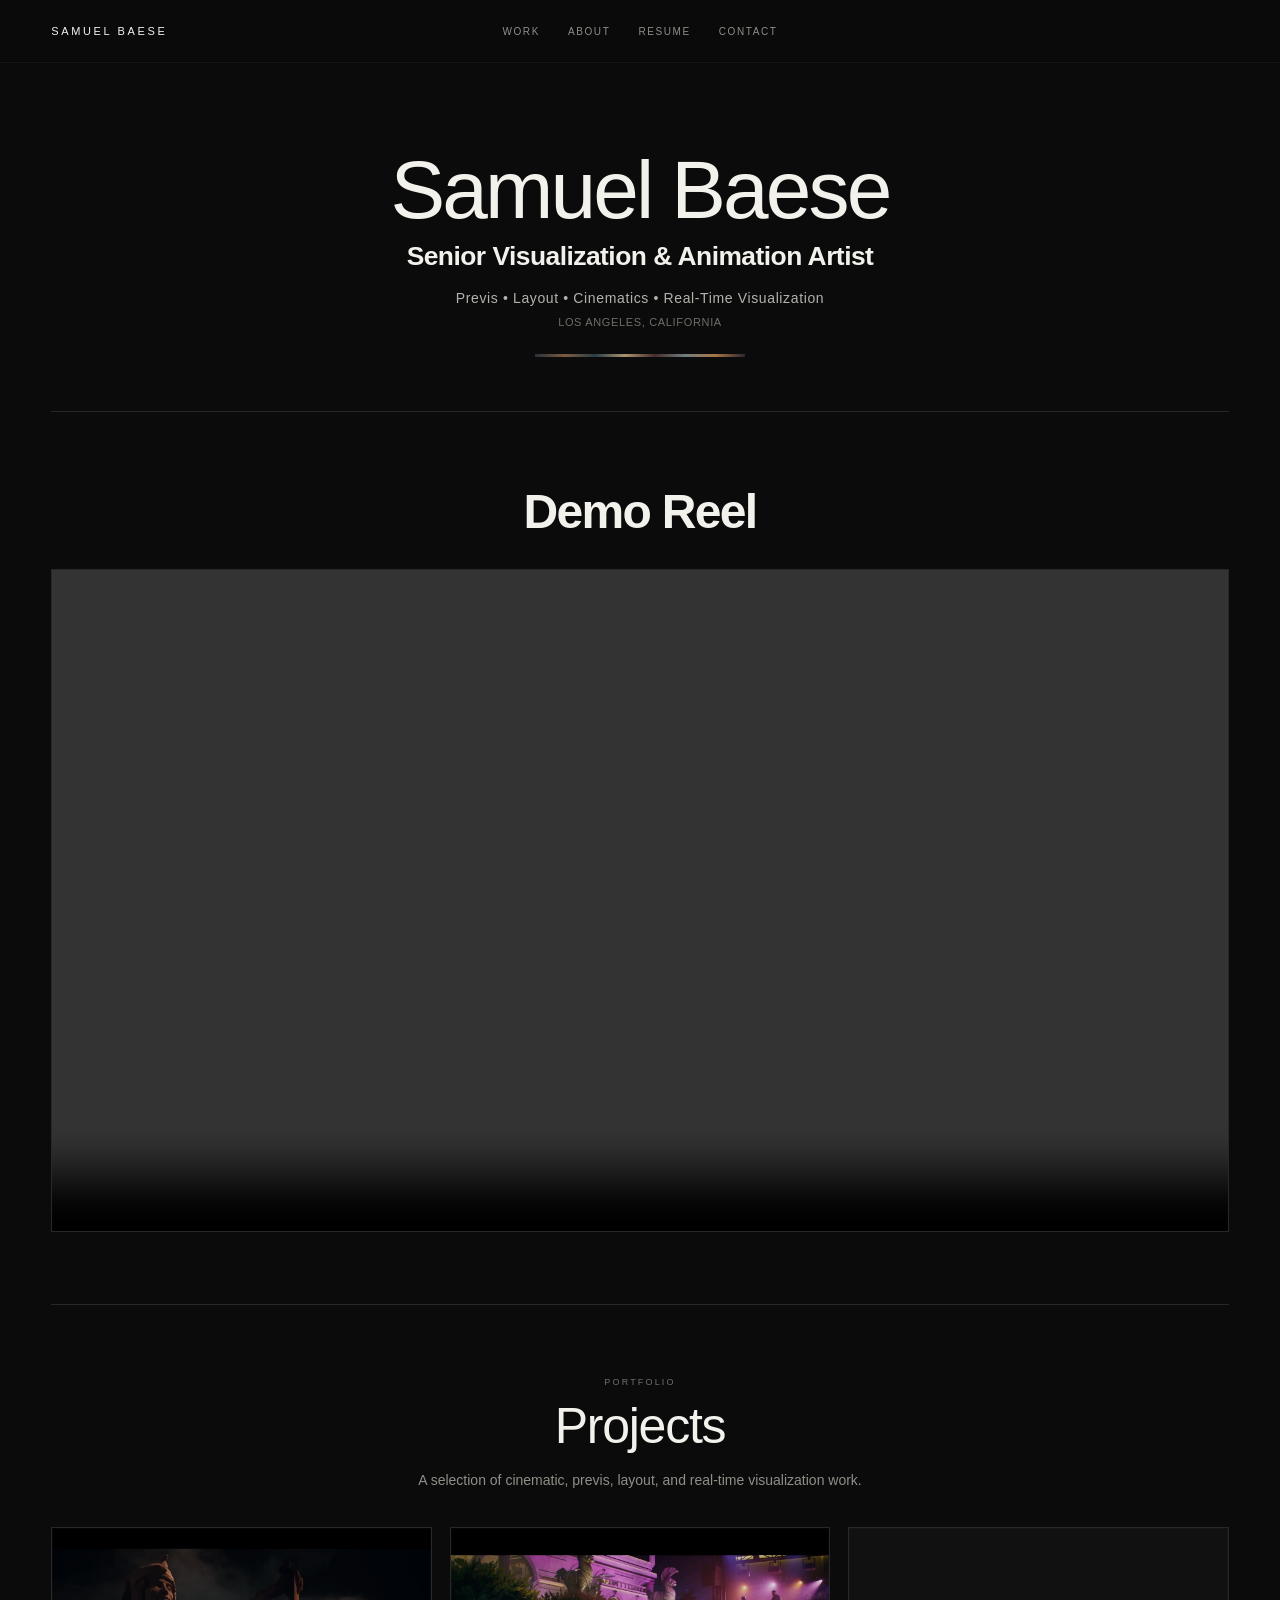
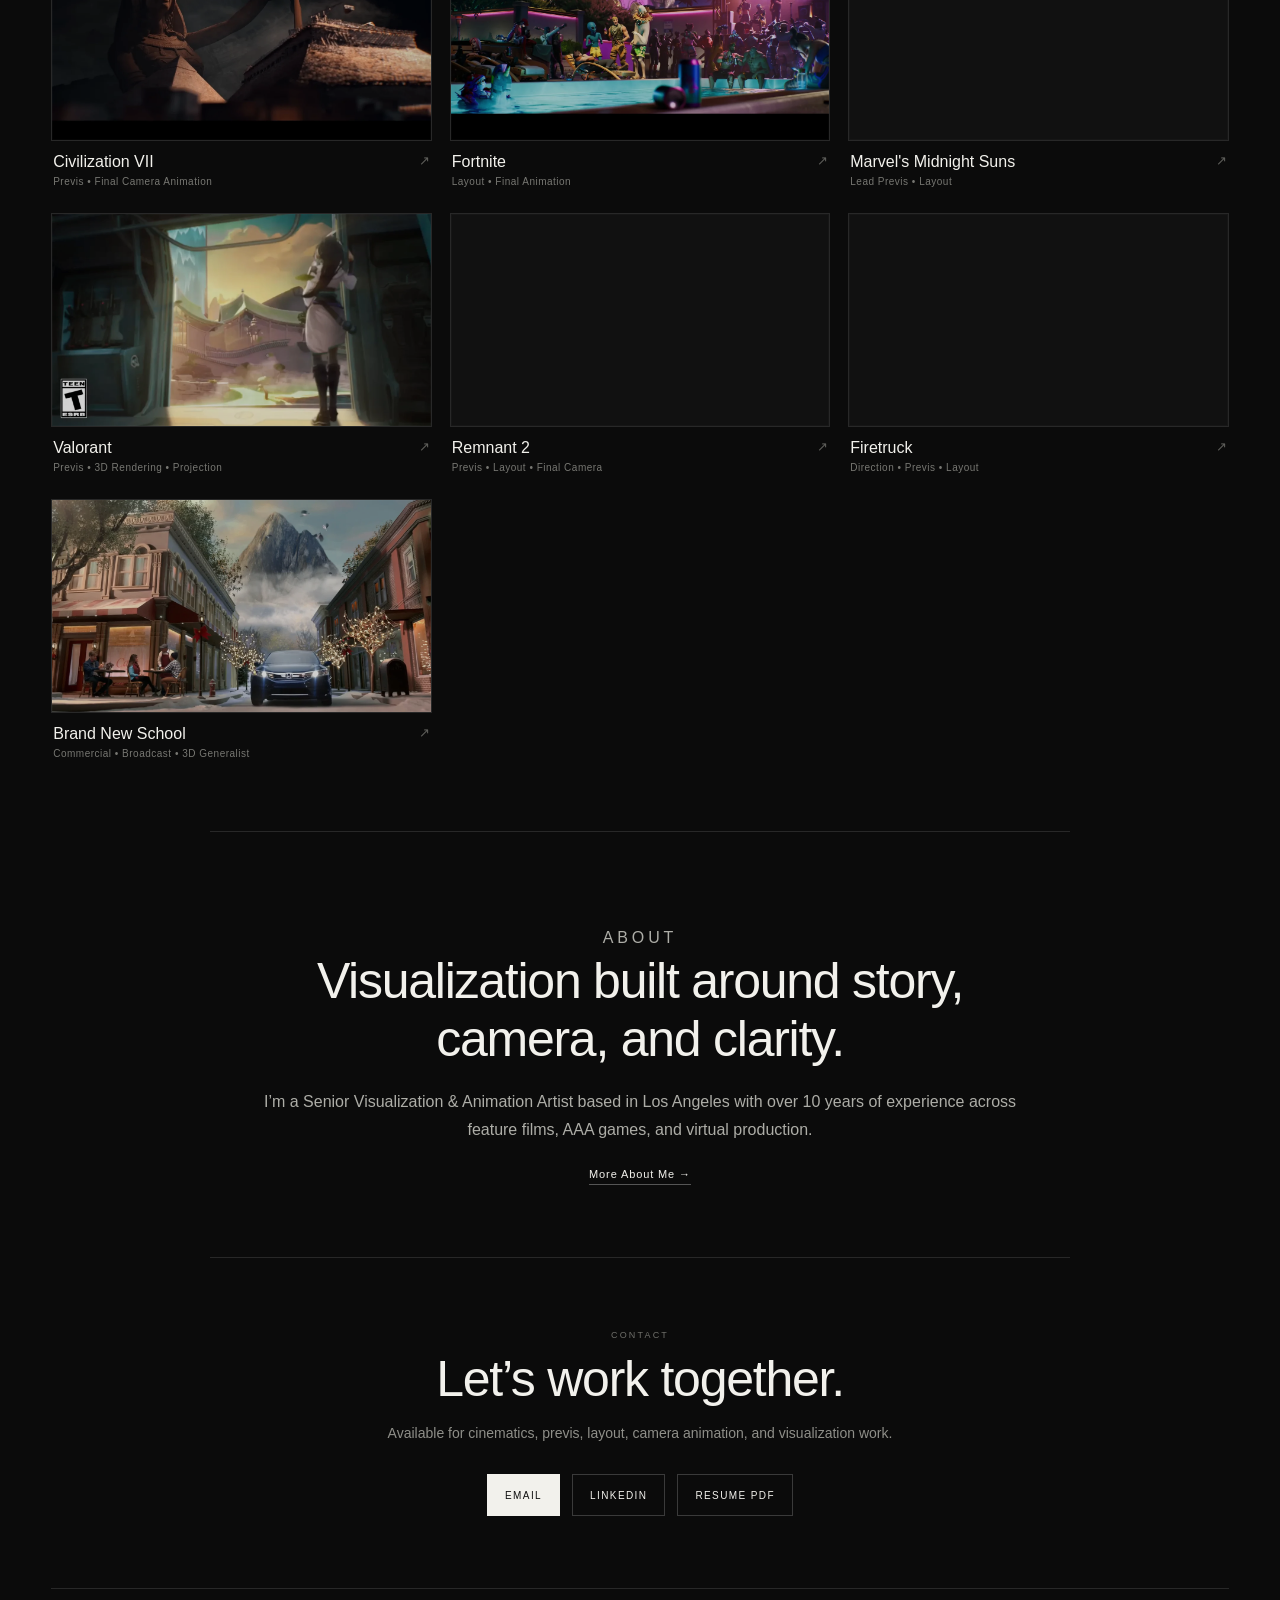
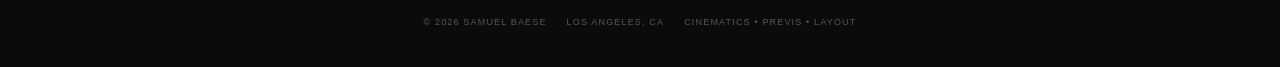
<file: index.html>
<!doctype html>
<html lang="en">
<head>
<meta charset="utf-8">
<meta name="viewport" content="width=device-width,initial-scale=1">
<meta name="description" content="Samuel Baese — Senior Visualization & Animation Artist specializing in previs, layout, camera animation and real-time visualization.">
<title>Samuel Baese — Visualization & Animation Artist</title>
<link rel="stylesheet" href="/assets/css/styles.css">
</head>
<body>

<header class="site-header">
  <div class="header-inner">
    <a class="brand" href="/index.html">Samuel Baese</a>
    <nav>
      <a href="/index.html#work">Work</a>
      <a href="/about.html">About</a>
      <a href="/assets/resume/Samuel_Baese_Resume.pdf" target="_blank" rel="noopener">Resume</a>
      <a href="/index.html#contact">Contact</a>
    </nav>
  </div>
</header>

<main>
  <div class="narrow">
    <section class="profile-hero">
      <h1>Samuel Baese</h1>
      <p style="font-size:clamp(1.2rem,2.2vw,1.65rem);font-weight:700;letter-spacing:-.02em;margin:10px 0 12px;">
        Senior Visualization &amp; Animation Artist
      </p>
      <p class="profile-role">Previs • Layout • Cinematics • Real-Time Visualization</p>
      <p class="profile-meta">Los Angeles, California</p>
      <div class="palette" aria-hidden="true"></div>
    </section>
  </div>

  <div class="shell">
    <section class="section center">
      <h2 style="font-size:clamp(2rem,4vw,3rem);font-weight:700;letter-spacing:-.035em;margin:0 0 28px;">Demo Reel</h2>
      <div class="reel">
        <video controls playsinline preload="metadata">
          <source src="https://media.samuelbaese.com/reel/SamuelBaese_DemoReel.mp4" type="video/mp4">
        </video>
      </div>
    </section>

    <section id="work" class="section center">
      <p class="eyebrow">Portfolio</p>
      <h2>Projects</h2>
      <p class="section-copy">A selection of cinematic, previs, layout, and real-time visualization work.</p>
      <div class="project-grid">
        
    <a class="project-tile" href="/work/civilization-vii.html">
      <div class="thumb">
        <img src="/assets/images/thumbnails/projects/civilization-vii.webp"
             alt="Civilization VII cinematic thumbnail"
             loading="lazy">
      </div>
      <div class="tile-info">
        <span class="tile-arrow">↗</span>
        <h3>Civilization VII</h3>
        <p>Previs • Final Camera Animation</p>
      </div>
    </a>
    
    <a class="project-tile" href="/work/fortnite.html">
      <div class="thumb">
        <img src="/assets/images/thumbnails/fortnite/fortnite-ch7s1.webp"
             alt="Fortnite cinematic thumbnail"
             loading="lazy">
      </div>
      <div class="tile-info">
        <span class="tile-arrow">↗</span>
        <h3>Fortnite</h3>
        <p>Layout • Final Animation</p>
      </div>
    </a>
    
    <a class="project-tile" href="/work/midnight-suns.html">
      <div class="thumb">
        <video data-thumb muted playsinline preload="metadata">
          <source src="https://media.samuelbaese.com/midnight-suns/DLC5_M1_TRA.mp4" type="video/mp4">
        </video>
      </div>
      <div class="tile-info">
        <span class="tile-arrow">↗</span>
        <h3>Marvel&#x27;s Midnight Suns</h3>
        <p>Lead Previs • Layout</p>
      </div>
    </a>
    
    <a class="project-tile" href="/work/valorant.html">
      <div class="thumb">
        <img src="/assets/images/thumbnails/projects/valorant-summit.webp"
             alt="Valorant Summit thumbnail"
             loading="lazy">
      </div>
      <div class="tile-info">
        <span class="tile-arrow">↗</span>
        <h3>Valorant</h3>
        <p>Previs • 3D Rendering • Projection</p>
      </div>
    </a>
    
    <a class="project-tile" href="/work/remnant-2.html">
      <div class="thumb">
        <video data-thumb muted playsinline preload="metadata">
          <source src="https://media.samuelbaese.com/remnant2/remnant2_trailer.mp4" type="video/mp4">
        </video>
      </div>
      <div class="tile-info">
        <span class="tile-arrow">↗</span>
        <h3>Remnant 2</h3>
        <p>Previs • Layout • Final Camera</p>
      </div>
    </a>
    
    <a class="project-tile" href="/work/firetruck.html">
      <div class="thumb">
        <video data-thumb muted playsinline preload="metadata">
          <source src="https://media.samuelbaese.com/firetruck/Firetruck_Edit_sb.mp4" type="video/mp4">
        </video>
      </div>
      <div class="tile-info">
        <span class="tile-arrow">↗</span>
        <h3>Firetruck</h3>
        <p>Direction • Previs • Layout</p>
      </div>
    </a>

    <a class="project-tile" href="/work/brand-new-school.html">
      <div class="thumb">
        <img src="/assets/images/thumbnails/bns/happy-honda-days.webp"
             alt="Brand New School commercial work thumbnail"
             loading="lazy">
      </div>
      <div class="tile-info">
        <span class="tile-arrow">↗</span>
        <h3>Brand New School</h3>
        <p>Commercial • Broadcast • 3D Generalist</p>
      </div>
    </a>
    
      </div>
    </section>
  </div>

  <div class="narrow">
    <section class="section center">
      <div class="about-card">
        <p class="eyebrow">About</p>
        <h2>Visualization built around story, camera, and clarity.</h2>
        <p>I’m a Senior Visualization & Animation Artist based in Los Angeles with over 10 years of experience across feature films, AAA games, and virtual production.</p>
        <a class="text-link" href="/about.html">More About Me →</a>
      </div>
    </section>

    <section id="contact" class="section center">
      <p class="eyebrow">Contact</p>
      <h2>Let’s work together.</h2>
      <p class="section-copy">Available for cinematics, previs, layout, camera animation, and visualization work.</p>
      <div class="contact-row">
        <a class="btn primary" href="mailto:sbaeseanim@gmail.com">Email</a>
        <a class="btn" href="https://www.linkedin.com/in/samuel-baese/" target="_blank" rel="noopener">LinkedIn</a>
        <a class="btn" href="/assets/resume/Samuel_Baese_Resume.pdf" target="_blank" rel="noopener">Resume PDF</a>
      </div>
    </section>
  </div>
</main>

<footer>
  <span>© <span data-year></span> Samuel Baese</span>
  <span>Los Angeles, CA</span>
  <span>Cinematics • Previs • Layout</span>
</footer>
<script src="/assets/js/site.js"></script>

</body>
</html>
</file>
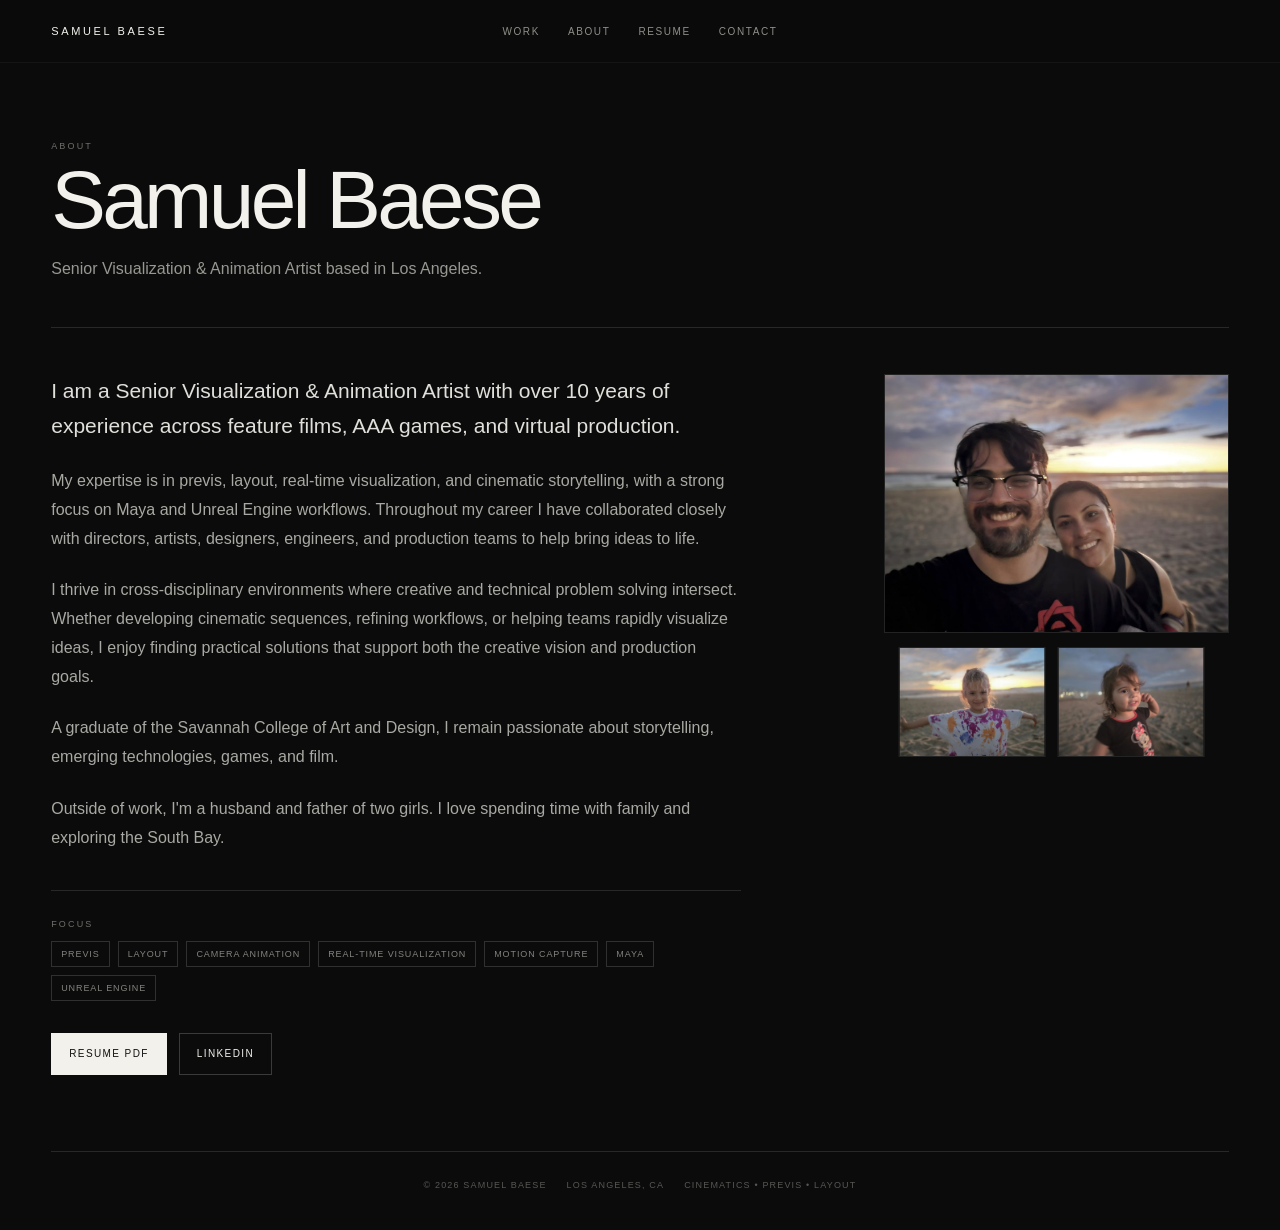
<file: about.html>
<!doctype html>
<html lang="en">
<head>
<meta charset="utf-8">
<meta name="viewport" content="width=device-width,initial-scale=1">
<meta name="description" content="About Samuel Baese — Senior Visualization & Animation Artist.">
<title>About — Samuel Baese</title>
<link rel="stylesheet" href="/assets/css/styles.css">
</head>
<body>
<header class="site-header">
  <div class="header-inner">
    <a class="brand" href="/index.html">Samuel Baese</a>
    <nav>
      <a href="/index.html#work">Work</a>
      <a href="/about.html">About</a>
      <a href="/assets/resume/Samuel_Baese_Resume.pdf" target="_blank" rel="noopener">Resume</a>
      <a href="/index.html#contact">Contact</a>
    </nav>
  </div>
</header>

<main class="about-editorial shell">
  <section class="about-editorial-head">
    <p class="eyebrow">About</p>
    <h1>Samuel Baese</h1>
    <p class="about-deck">Senior Visualization & Animation Artist based in Los Angeles.</p>
  </section>

  <section class="about-story">
    <div class="about-story-copy">
      <p class="about-lead">I am a Senior Visualization & Animation Artist with over 10 years of experience across feature films, AAA games, and virtual production.</p>

      <p>My expertise is in previs, layout, real-time visualization, and cinematic storytelling, with a strong focus on Maya and Unreal Engine workflows. Throughout my career I have collaborated closely with directors, artists, designers, engineers, and production teams to help bring ideas to life.</p>

      <p>I thrive in cross-disciplinary environments where creative and technical problem solving intersect. Whether developing cinematic sequences, refining workflows, or helping teams rapidly visualize ideas, I enjoy finding practical solutions that support both the creative vision and production goals.</p>

      <p>A graduate of the Savannah College of Art and Design, I remain passionate about storytelling, emerging technologies, games, and film.</p>

      <p>Outside of work, I'm a husband and father of two girls. I love spending time with family and exploring the South Bay.</p>

      <div class="about-skills-block">
        <p class="eyebrow">Focus</p>
        <div class="skills">
          <span class="skill">Previs</span>
          <span class="skill">Layout</span>
          <span class="skill">Camera Animation</span>
          <span class="skill">Real-Time Visualization</span>
          <span class="skill">Motion Capture</span>
          <span class="skill">Maya</span>
          <span class="skill">Unreal Engine</span>
        </div>
      </div>

      <div class="about-links">
        <a class="btn primary" href="/assets/resume/Samuel_Baese_Resume.pdf" target="_blank" rel="noopener">Resume PDF</a>
        <a class="btn" href="https://www.linkedin.com/in/samuel-baese/" target="_blank" rel="noopener">LinkedIn</a>
      </div>
    </div>

    <div class="about-collage" aria-label="Family photos">
      <figure class="family-main">
        <img src="/assets/images/about_family.jpg" alt="Samuel Baese with his wife at the beach">
      </figure>
      <div class="family-secondary">
        <figure>
          <img src="/assets/images/about_nell.jpg" alt="Samuel's daughter at the beach">
        </figure>
        <figure>
          <img src="/assets/images/about_ruby.jpg" alt="Samuel's daughter at the beach">
        </figure>
      </div>
    </div>
  </section>
</main>
<footer>
  <span>© <span data-year></span> Samuel Baese</span>
  <span>Los Angeles, CA</span>
  <span>Cinematics • Previs • Layout</span>
</footer>
<script src="/assets/js/site.js"></script>

</body>
</html>
</file>
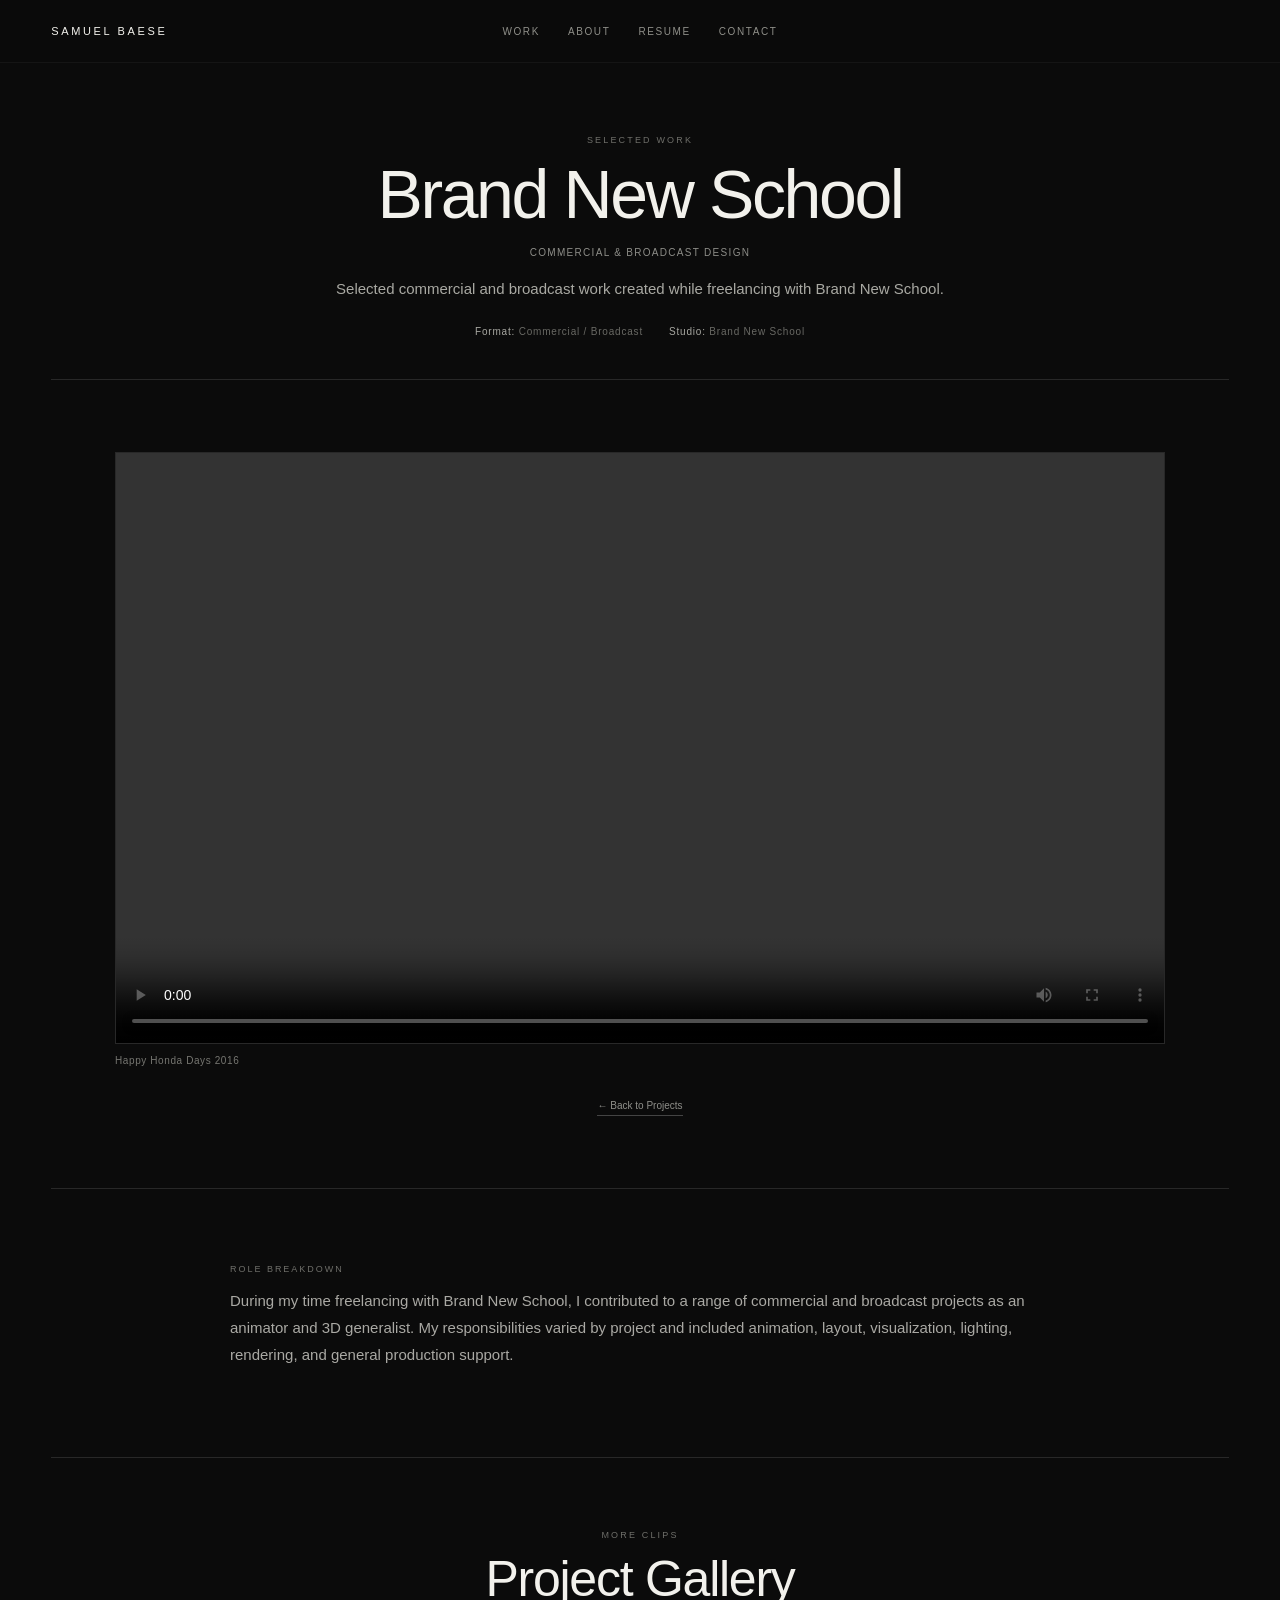
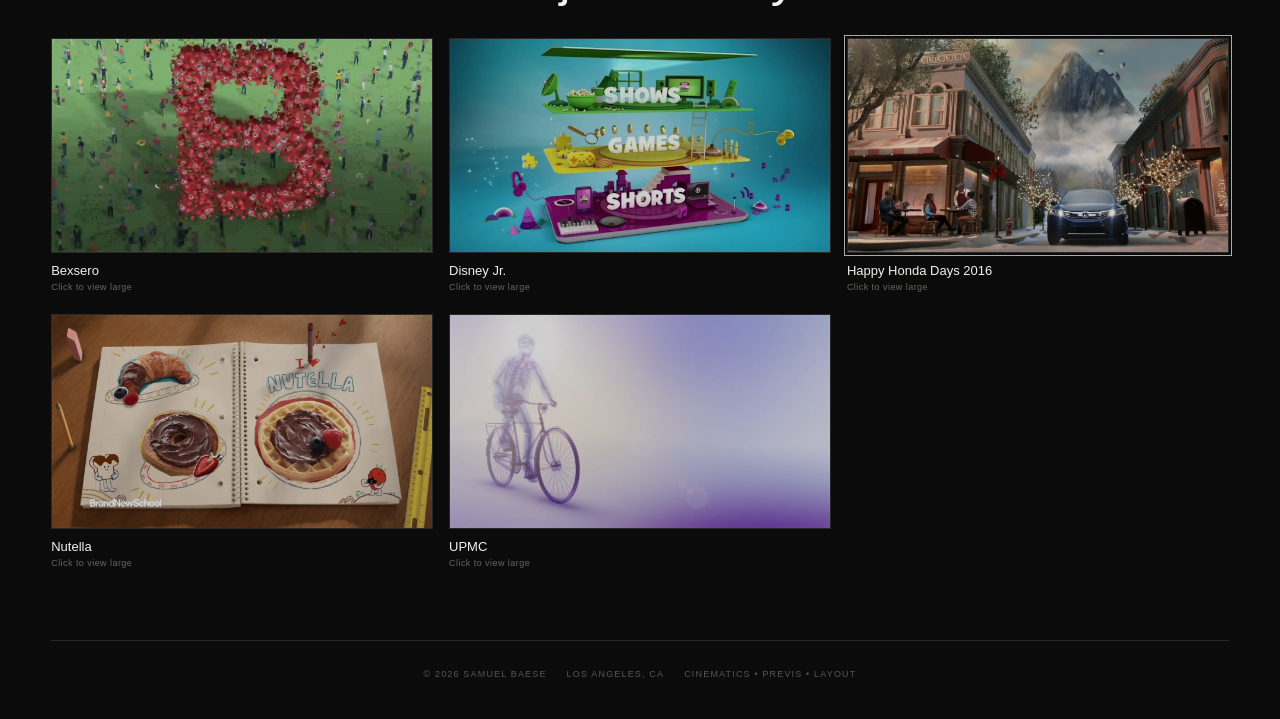
<file: work/brand-new-school.html>
<!doctype html>
<html lang="en">
<head>
<meta charset="utf-8">
<meta name="viewport" content="width=device-width,initial-scale=1">

<meta
  name="description"
  content="Brand New School — commercial and broadcast work by Samuel Baese."
>

<title>Brand New School — Samuel Baese</title>

<link rel="stylesheet" href="/assets/css/styles.css">
</head>

<body>

<header class="site-header">

  <div class="header-inner">

    <a class="brand" href="/index.html">
      Samuel Baese
    </a>

    <nav>
      <a href="/index.html#work">Work</a>
      <a href="/about.html">About</a>

      <a
        href="/assets/resume/Samuel_Baese_Resume.pdf"
        target="_blank"
        rel="noopener"
      >
        Resume
      </a>

      <a href="/index.html#contact">Contact</a>
    </nav>

  </div>

</header>


<main class="shell">


  <!-- PROJECT HEADER -->

  <section class="project-head">

    <p class="eyebrow">
      Selected Work
    </p>

    <h1>
      Brand New School
    </h1>

    <p class="project-role">
      Commercial &amp; Broadcast Design
    </p>

    <p class="project-summary">
      Selected commercial and broadcast work created while freelancing
      with Brand New School.
    </p>

    <div class="facts">

      <span class="fact">
        <b>Format:</b> Commercial / Broadcast
      </span>

      <span class="fact">
        <b>Studio:</b> Brand New School
      </span>

    </div>

  </section>



  <!-- MAIN VIDEO -->

  <section class="section center">

    <div class="player-stage">

      <video
        data-stage-player
        controls
        playsinline
        preload="metadata"
        src="https://media.samuelbaese.com/bns/brandnewschool_happyhondadays_2016.mp4">
      </video>

    </div>

    <div
      class="now-playing"
      data-now-playing
    >
      Happy Honda Days 2016
    </div>

    <a
      class="back"
      href="/index.html#work"
    >
      ← Back to Projects
    </a>

  </section>



  <!-- ROLE BREAKDOWN -->

  <section class="section">

    <div class="project-breakdown">

      <p class="breakdown-label">
        Role Breakdown
      </p>

      <p>
        During my time freelancing with Brand New School, I contributed
        to a range of commercial and broadcast projects as an animator
        and 3D generalist. My responsibilities varied by project and
        included animation, layout, visualization, lighting, rendering,
        and general production support.
      </p>

    </div>

  </section>



  <!-- PROJECT GALLERY -->

  <section class="section center">

    <p class="eyebrow">
      More Clips
    </p>

    <h2>
      Project Gallery
    </h2>


    <div class="clip-grid">


      <!-- BEXSERO -->

      <button
        class="clip-button"
        type="button"
        data-clip-src="https://media.samuelbaese.com/bns/brandnewschool_Bexsero.mp4"
        data-clip-title="Bexsero"
      >

        <div class="thumb">
          <img
            src="/assets/images/thumbnails/bns/bexsero.webp"
            alt="Bexsero commercial thumbnail"
            loading="lazy"
          >
        </div>

        <h3>Bexsero</h3>

        <p>
          Click to view large
        </p>

      </button>



      <!-- DISNEY JR -->

      <button
        class="clip-button"
        type="button"
        data-clip-src="https://media.samuelbaese.com/bns/brandnewschool_disney_jr.mp4"
        data-clip-title="Disney Jr."
      >

        <div class="thumb">
          <img
            src="/assets/images/thumbnails/bns/disney-jr.webp"
            alt="Disney Jr. commercial thumbnail"
            loading="lazy"
          >
        </div>

        <h3>Disney Jr.</h3>

        <p>
          Click to view large
        </p>

      </button>



      <!-- HAPPY HONDA DAYS -->

      <button
        class="clip-button active"
        type="button"
        data-clip-src="https://media.samuelbaese.com/bns/brandnewschool_happyhondadays_2016.mp4"
        data-clip-title="Happy Honda Days 2016"
      >

        <div class="thumb">
          <img
            src="/assets/images/thumbnails/bns/happy-honda-days.webp"
            alt="Happy Honda Days 2016 commercial thumbnail"
            loading="lazy"
          >
        </div>

        <h3>
          Happy Honda Days 2016
        </h3>

        <p>
          Click to view large
        </p>

      </button>



      <!-- NUTELLA -->

      <button
        class="clip-button"
        type="button"
        data-clip-src="https://media.samuelbaese.com/bns/brandnewschool_nutella.mp4"
        data-clip-title="Nutella"
      >

        <div class="thumb">
          <img
            src="/assets/images/thumbnails/bns/nutella.webp"
            alt="Nutella commercial thumbnail"
            loading="lazy"
          >
        </div>

        <h3>
          Nutella
        </h3>

        <p>
          Click to view large
        </p>

      </button>



      <!-- UPMC -->

      <button
        class="clip-button"
        type="button"
        data-clip-src="https://media.samuelbaese.com/bns/brandnewschool_upmc.mp4"
        data-clip-title="UPMC"
      >

        <div class="thumb">
          <img
            src="/assets/images/thumbnails/bns/upmc.webp"
            alt="UPMC commercial thumbnail"
            loading="lazy"
          >
        </div>

        <h3>
          UPMC
        </h3>

        <p>
          Click to view large
        </p>

      </button>


    </div>

  </section>


</main>



<footer>

  <span>
    © <span data-year></span> Samuel Baese
  </span>

  <span>
    Los Angeles, CA
  </span>

  <span>
    Cinematics • Previs • Layout
  </span>

</footer>


<script src="/assets/js/site.js"></script>

</body>
</html>
</file>
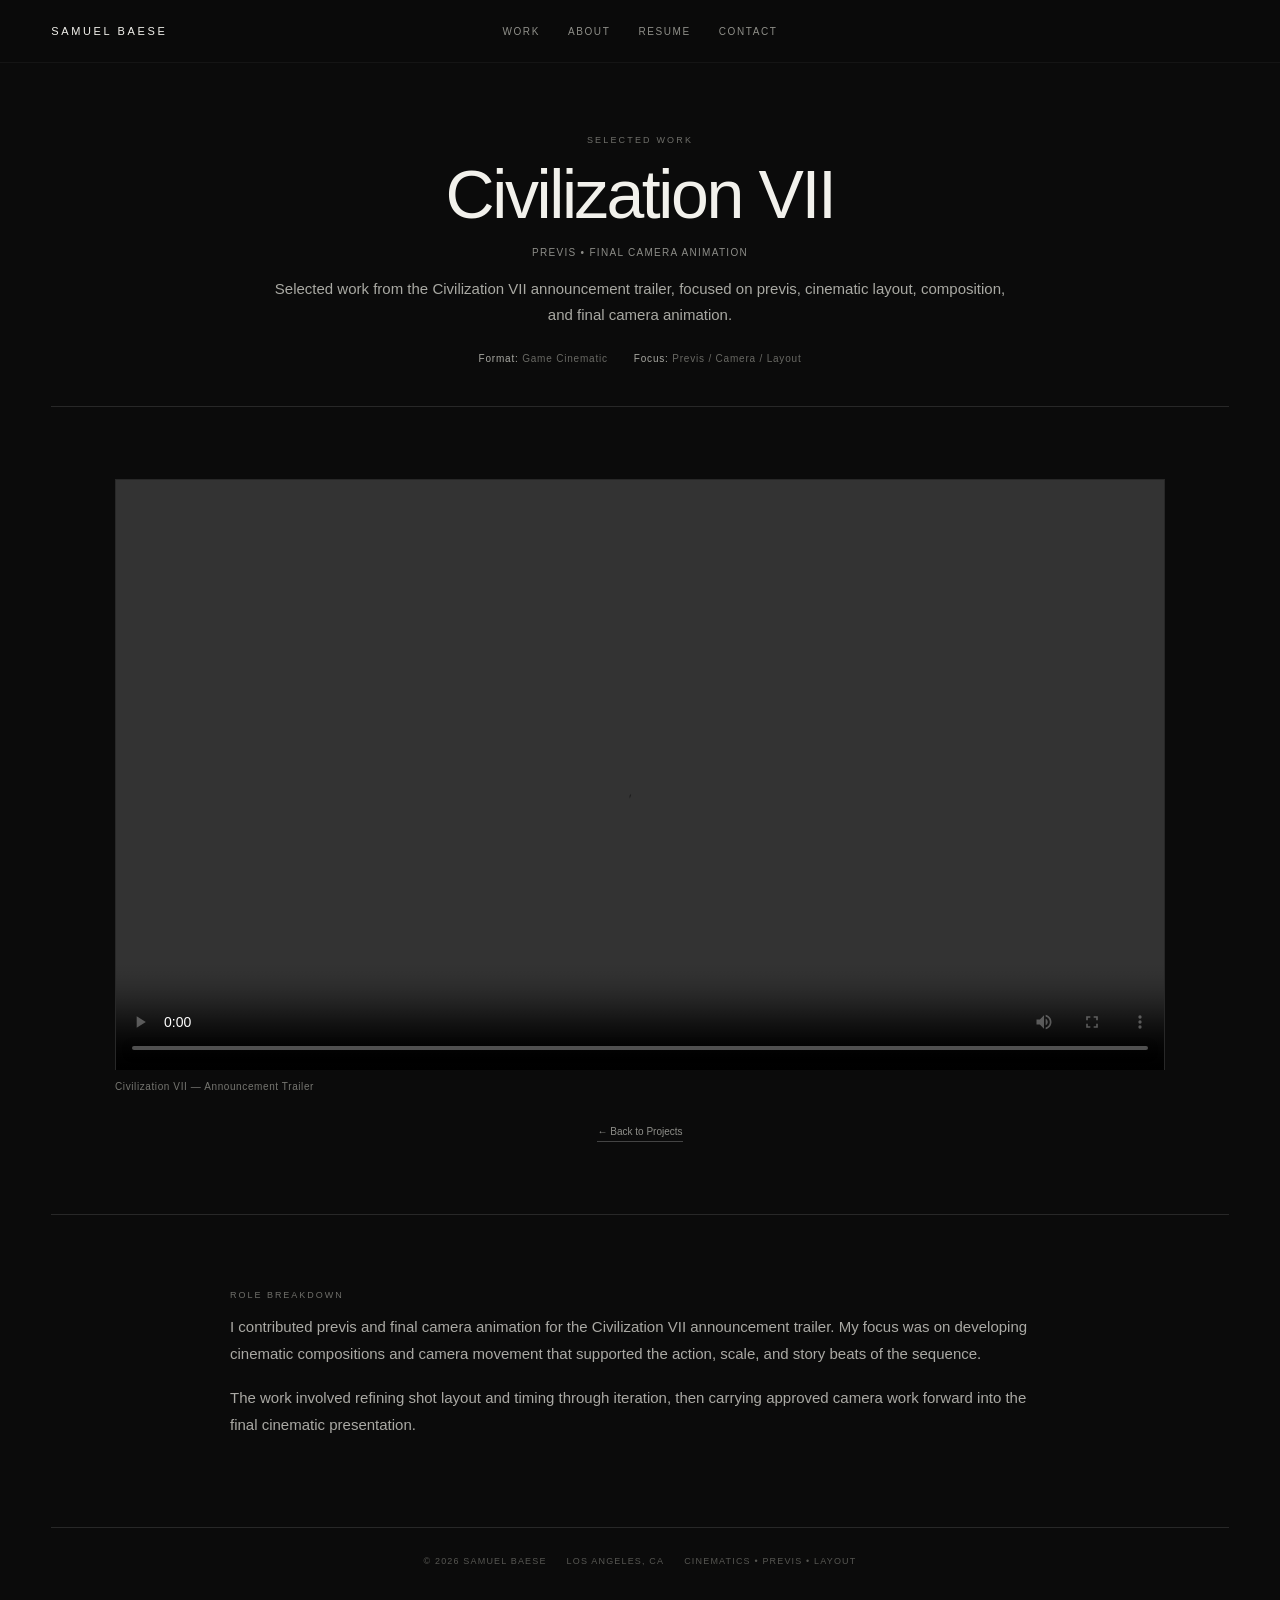
<file: work/civilization-vii.html>
<!doctype html>
<html lang="en">
<head>
<meta charset="utf-8"><meta name="viewport" content="width=device-width,initial-scale=1">
<meta name="description" content="Civilization VII — selected work by Samuel Baese.">
<title>Civilization VII — Samuel Baese</title>
<link rel="stylesheet" href="/assets/css/styles.css">
</head>
<body>

<header class="site-header">
  <div class="header-inner">
    <a class="brand" href="/index.html">Samuel Baese</a>
    <nav>
      <a href="/index.html#work">Work</a>
      <a href="/about.html">About</a>
      <a href="/assets/resume/Samuel_Baese_Resume.pdf" target="_blank" rel="noopener">Resume</a>
      <a href="/index.html#contact">Contact</a>
    </nav>
  </div>
</header>

<main class="shell">
  <section class="project-head">
    <p class="eyebrow">Selected Work</p>
    <h1>Civilization VII</h1>
    <p class="project-role">Previs • Final Camera Animation</p>
    <p class="project-summary">Selected work from the Civilization VII announcement trailer, focused on previs, cinematic layout, composition, and final camera animation.</p>
    <div class="facts"><span class="fact"><b>Format:</b> Game Cinematic</span> <span class="fact"><b>Focus:</b> Previs / Camera / Layout</span></div>
  </section>

  <section class="section center">
    <div class="player-stage">
      <video data-stage-player controls playsinline preload="metadata" src="https://media.samuelbaese.com/civilizationVII/civilizationVII_trailer.mp4"></video>
    </div>
    <div class="now-playing" data-now-playing>Civilization VII — Announcement Trailer</div>
    <a class="back" href="/index.html#work">← Back to Projects</a>
  </section>

  
<section class="section">
  <div class="project-breakdown">
    <p class="breakdown-label">Role Breakdown</p>
    <p>I contributed previs and final camera animation for the Civilization VII announcement trailer. My focus was on developing cinematic compositions and camera movement that supported the action, scale, and story beats of the sequence.</p><p>The work involved refining shot layout and timing through iteration, then carrying approved camera work forward into the final cinematic presentation.</p>
  </div>
</section>
</main>

<footer>
  <span>© <span data-year></span> Samuel Baese</span>
  <span>Los Angeles, CA</span>
  <span>Cinematics • Previs • Layout</span>
</footer>
<script src="/assets/js/site.js"></script>

</body>
</html>
</file>
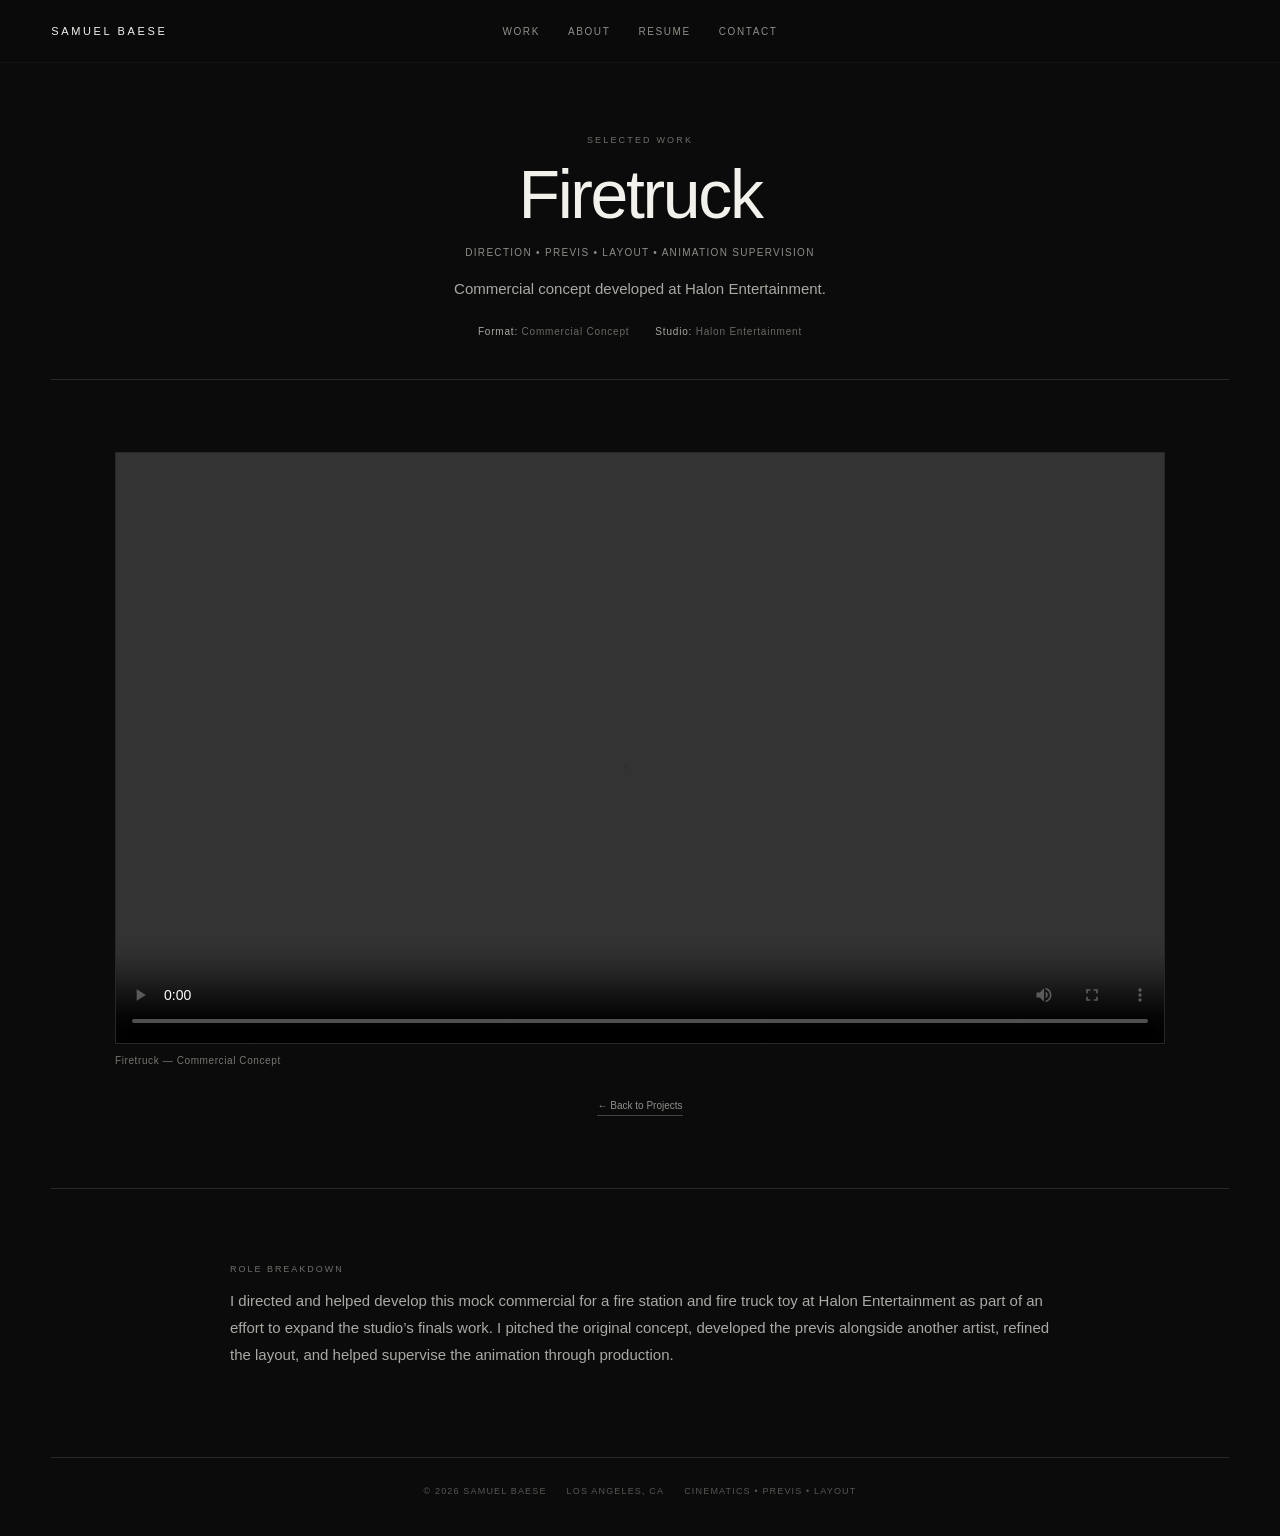
<file: work/firetruck.html>
<!doctype html>
<html lang="en">
<head>
<meta charset="utf-8"><meta name="viewport" content="width=device-width,initial-scale=1">
<meta name="description" content="Firetruck Commercial Concept — selected work by Samuel Baese.">
<title>Firetruck — Samuel Baese</title>
<link rel="stylesheet" href="/assets/css/styles.css">
</head>
<body>

<header class="site-header">
  <div class="header-inner">
    <a class="brand" href="/index.html">Samuel Baese</a>
    <nav>
      <a href="/index.html#work">Work</a>
      <a href="/about.html">About</a>
      <a href="/assets/resume/Samuel_Baese_Resume.pdf" target="_blank" rel="noopener">Resume</a>
      <a href="/index.html#contact">Contact</a>
    </nav>
  </div>
</header>

<main class="shell">
  <section class="project-head">
    <p class="eyebrow">Selected Work</p>
    <h1>Firetruck</h1>
    <p class="project-role">Direction • Previs • Layout • Animation Supervision</p>
    <p class="project-summary">Commercial concept developed at Halon Entertainment.</p>
    <div class="facts">
      <span class="fact"><b>Format:</b> Commercial Concept</span>
      <span class="fact"><b>Studio:</b> Halon Entertainment</span>
    </div>
  </section>

  <section class="section center">
    <div class="player-stage">
      <video data-stage-player controls playsinline preload="metadata" src="https://media.samuelbaese.com/firetruck/Firetruck_Edit_sb.mp4"></video>
    </div>
    <div class="now-playing" data-now-playing>Firetruck — Commercial Concept</div>
    <a class="back" href="/index.html#work">← Back to Projects</a>
  </section>

  <section class="section">
    <div class="project-breakdown">
      <p class="breakdown-label">Role Breakdown</p>
      <p>I directed and helped develop this mock commercial for a fire station and fire truck toy at Halon Entertainment as part of an effort to expand the studio’s finals work. I pitched the original concept, developed the previs alongside another artist, refined the layout, and helped supervise the animation through production.</p>
    </div>
  </section>
</main>

<footer>
  <span>© <span data-year></span> Samuel Baese</span>
  <span>Los Angeles, CA</span>
  <span>Cinematics • Previs • Layout</span>
</footer>
<script src="/assets/js/site.js"></script>
</body>
</html>
</file>
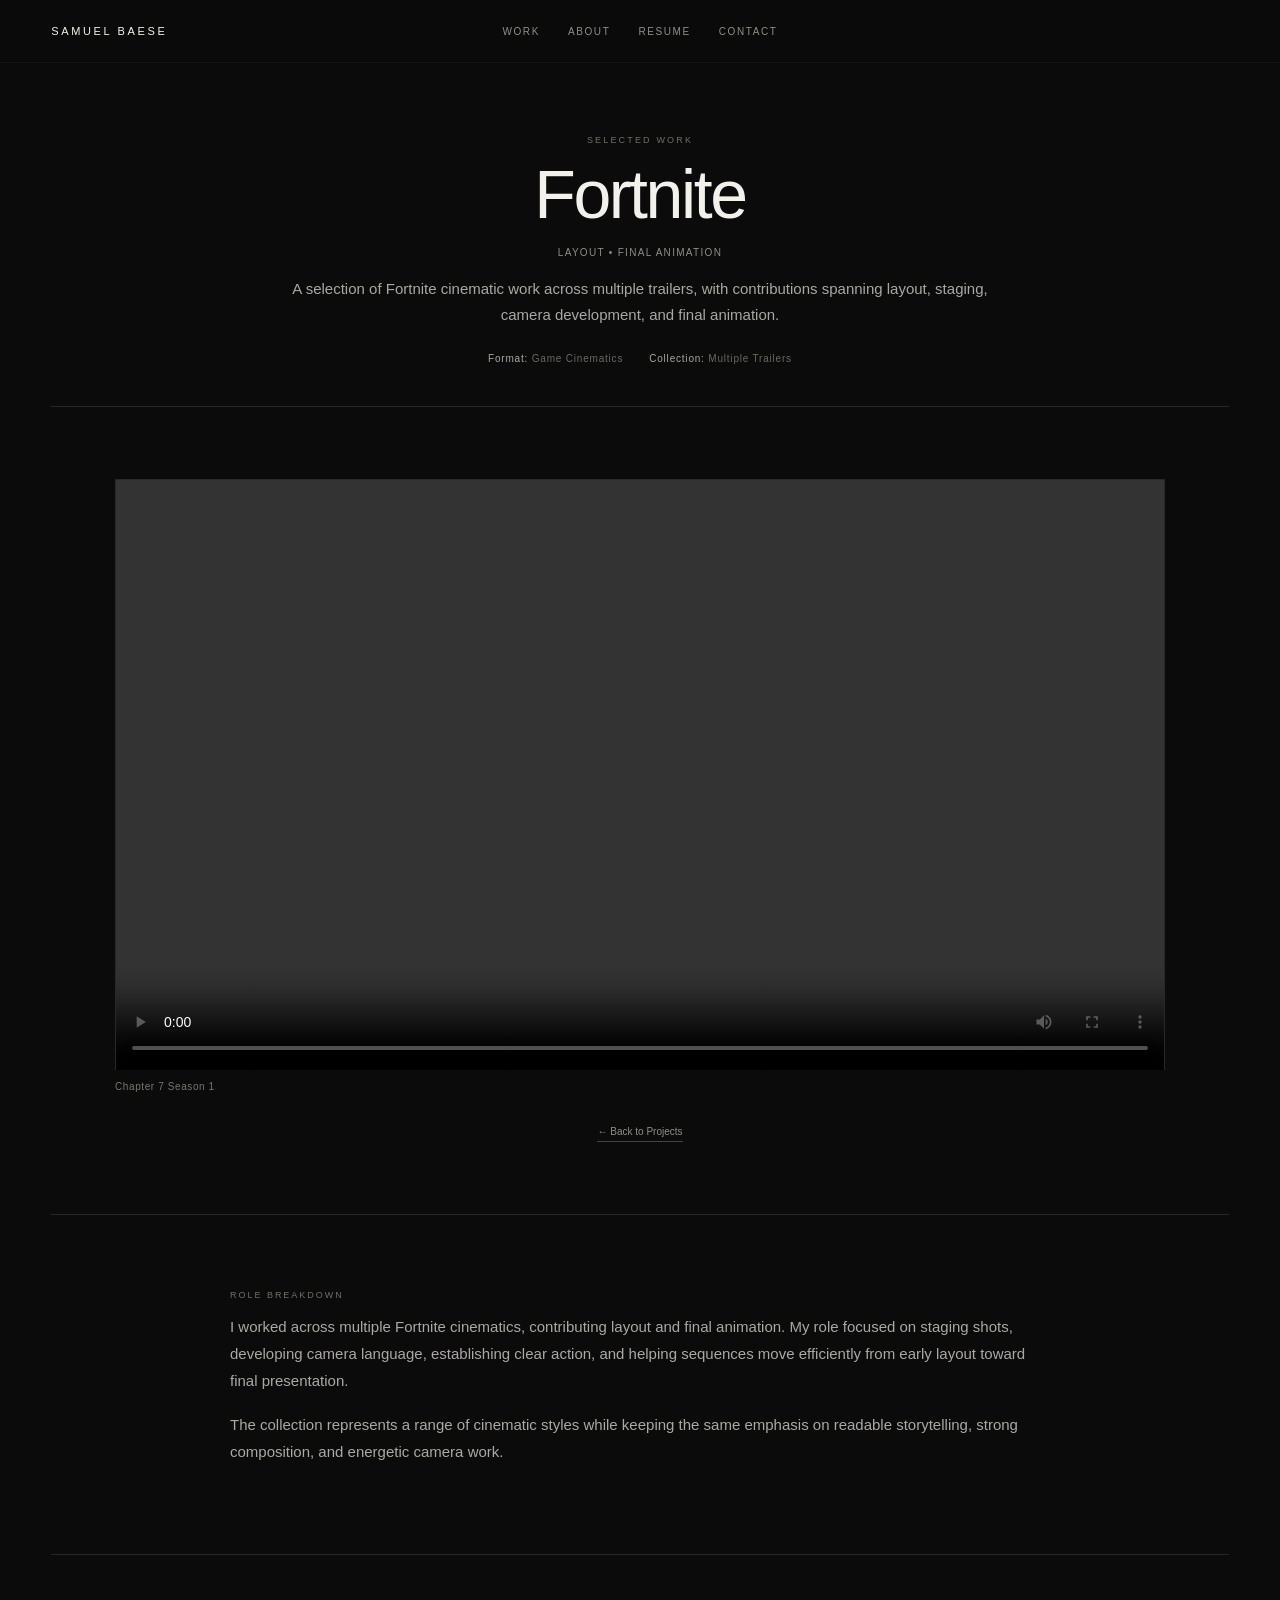
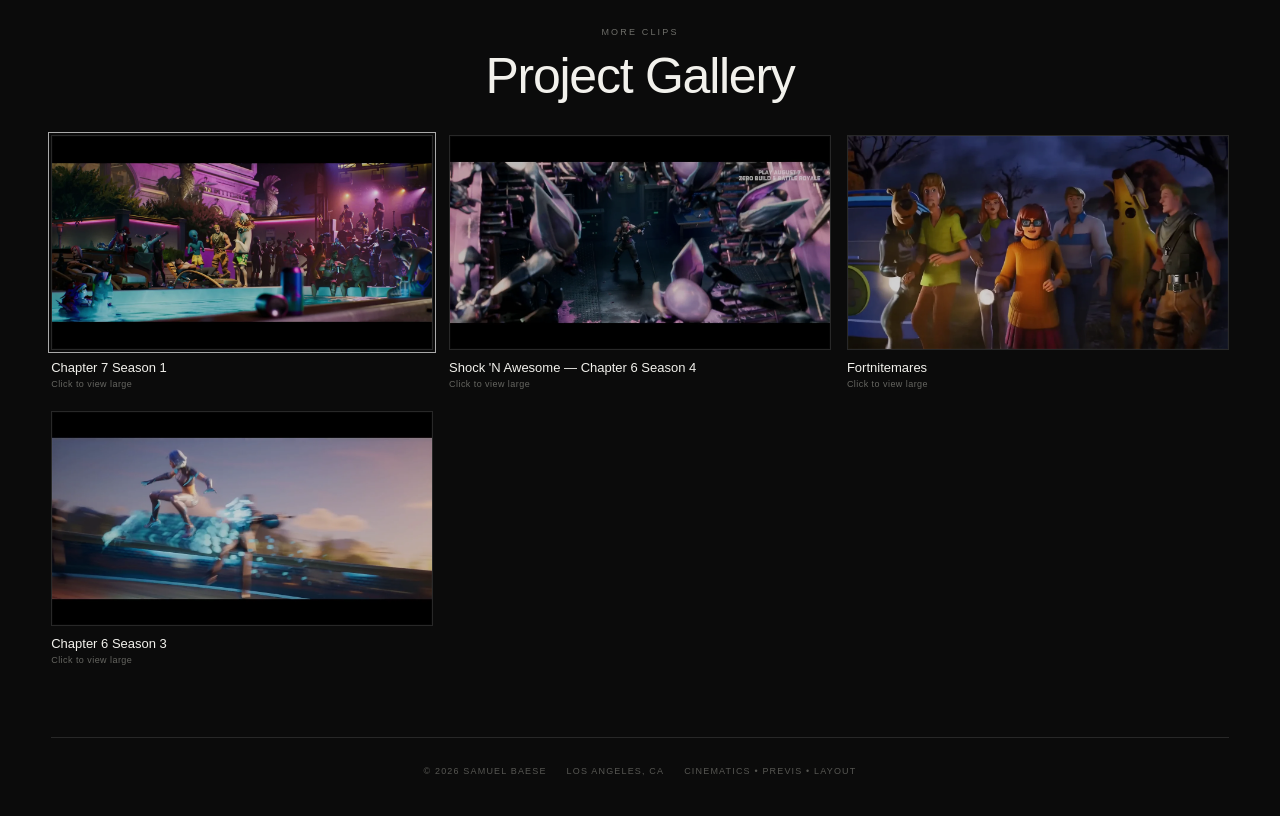
<file: work/fortnite.html>
<!doctype html>
<html lang="en">
<head>
<meta charset="utf-8"><meta name="viewport" content="width=device-width,initial-scale=1">
<meta name="description" content="Fortnite — selected work by Samuel Baese.">
<title>Fortnite — Samuel Baese</title>
<link rel="stylesheet" href="/assets/css/styles.css">
</head>
<body>

<header class="site-header">
  <div class="header-inner">
    <a class="brand" href="/index.html">Samuel Baese</a>
    <nav>
      <a href="/index.html#work">Work</a>
      <a href="/about.html">About</a>
      <a href="/assets/resume/Samuel_Baese_Resume.pdf" target="_blank" rel="noopener">Resume</a>
      <a href="/index.html#contact">Contact</a>
    </nav>
  </div>
</header>

<main class="shell">
  <section class="project-head">
    <p class="eyebrow">Selected Work</p>
    <h1>Fortnite</h1>
    <p class="project-role">Layout • Final Animation</p>
    <p class="project-summary">A selection of Fortnite cinematic work across multiple trailers, with contributions spanning layout, staging, camera development, and final animation.</p>
    <div class="facts"><span class="fact"><b>Format:</b> Game Cinematics</span> <span class="fact"><b>Collection:</b> Multiple Trailers</span></div>
  </section>

  <section class="section center">
    <div class="player-stage">
      <video data-stage-player controls playsinline preload="metadata" src="https://media.samuelbaese.com/fortnite/fortnite_ch7s1.mp4"></video>
    </div>
    <div class="now-playing" data-now-playing>Chapter 7 Season 1</div>
    <a class="back" href="/index.html#work">← Back to Projects</a>
  </section>

  
        <section class="section">
  <div class="project-breakdown">
    <p class="breakdown-label">Role Breakdown</p>
    <p>I worked across multiple Fortnite cinematics, contributing layout and final animation. My role focused on staging shots, developing camera language, establishing clear action, and helping sequences move efficiently from early layout toward final presentation.</p><p>The collection represents a range of cinematic styles while keeping the same emphasis on readable storytelling, strong composition, and energetic camera work.</p>
  </div>
</section>
<section class="section center">
          <p class="eyebrow">More Clips</p>
          <h2>Project Gallery</h2>
          <div class="clip-grid">
            <button class="clip-button active" type="button"
                    data-clip-src="https://media.samuelbaese.com/fortnite/fortnite_ch7s1.mp4" data-clip-title="Chapter 7 Season 1">
              <div class="thumb">
                <img src="/assets/images/thumbnails/fortnite/fortnite-ch7s1.webp"
                     alt="Fortnite Chapter 7 Season 1 thumbnail"
                     loading="lazy">
              </div>
              <h3>Chapter 7 Season 1</h3>
              <p>Click to view large</p>
            </button>
            
            <button class="clip-button" type="button"
                    data-clip-src="https://media.samuelbaese.com/fortnite/fortnite_shocknawesome_ch6s4.mp4" data-clip-title="Shock &#x27;N Awesome — Chapter 6 Season 4">
              <div class="thumb">
                <img src="/assets/images/thumbnails/fortnite/fortnite-shocknawesome-ch6s4.webp"
                     alt="Fortnite Shock 'N Awesome Chapter 6 Season 4 thumbnail"
                     loading="lazy">
              </div>
              <h3>Shock &#x27;N Awesome — Chapter 6 Season 4</h3>
              <p>Click to view large</p>
            </button>
            
            <button class="clip-button" type="button"
                    data-clip-src="https://media.samuelbaese.com/fortnite/fortnite_fortnitemares.mp4" data-clip-title="Fortnitemares">
              <div class="thumb">
                <img src="/assets/images/thumbnails/fortnite/fortnite-fortnitemares.webp"
                     alt="Fortnitemares thumbnail"
                     loading="lazy">
              </div>
              <h3>Fortnitemares</h3>
              <p>Click to view large</p>
            </button>
            
            <button class="clip-button" type="button"
                    data-clip-src="https://media.samuelbaese.com/fortnite/fortnite_ch6s3.mp4" data-clip-title="Chapter 6 Season 3">
              <div class="thumb">
                <img src="/assets/images/thumbnails/fortnite/fortnite-ch6s3.webp"
                     alt="Fortnite Chapter 6 Season 3 thumbnail"
                     loading="lazy">
              </div>
              <h3>Chapter 6 Season 3</h3>
              <p>Click to view large</p>
            </button>
            </div>
        </section>
        
</main>

<footer>
  <span>© <span data-year></span> Samuel Baese</span>
  <span>Los Angeles, CA</span>
  <span>Cinematics • Previs • Layout</span>
</footer>
<script src="/assets/js/site.js"></script>

</body>
</html>
</file>
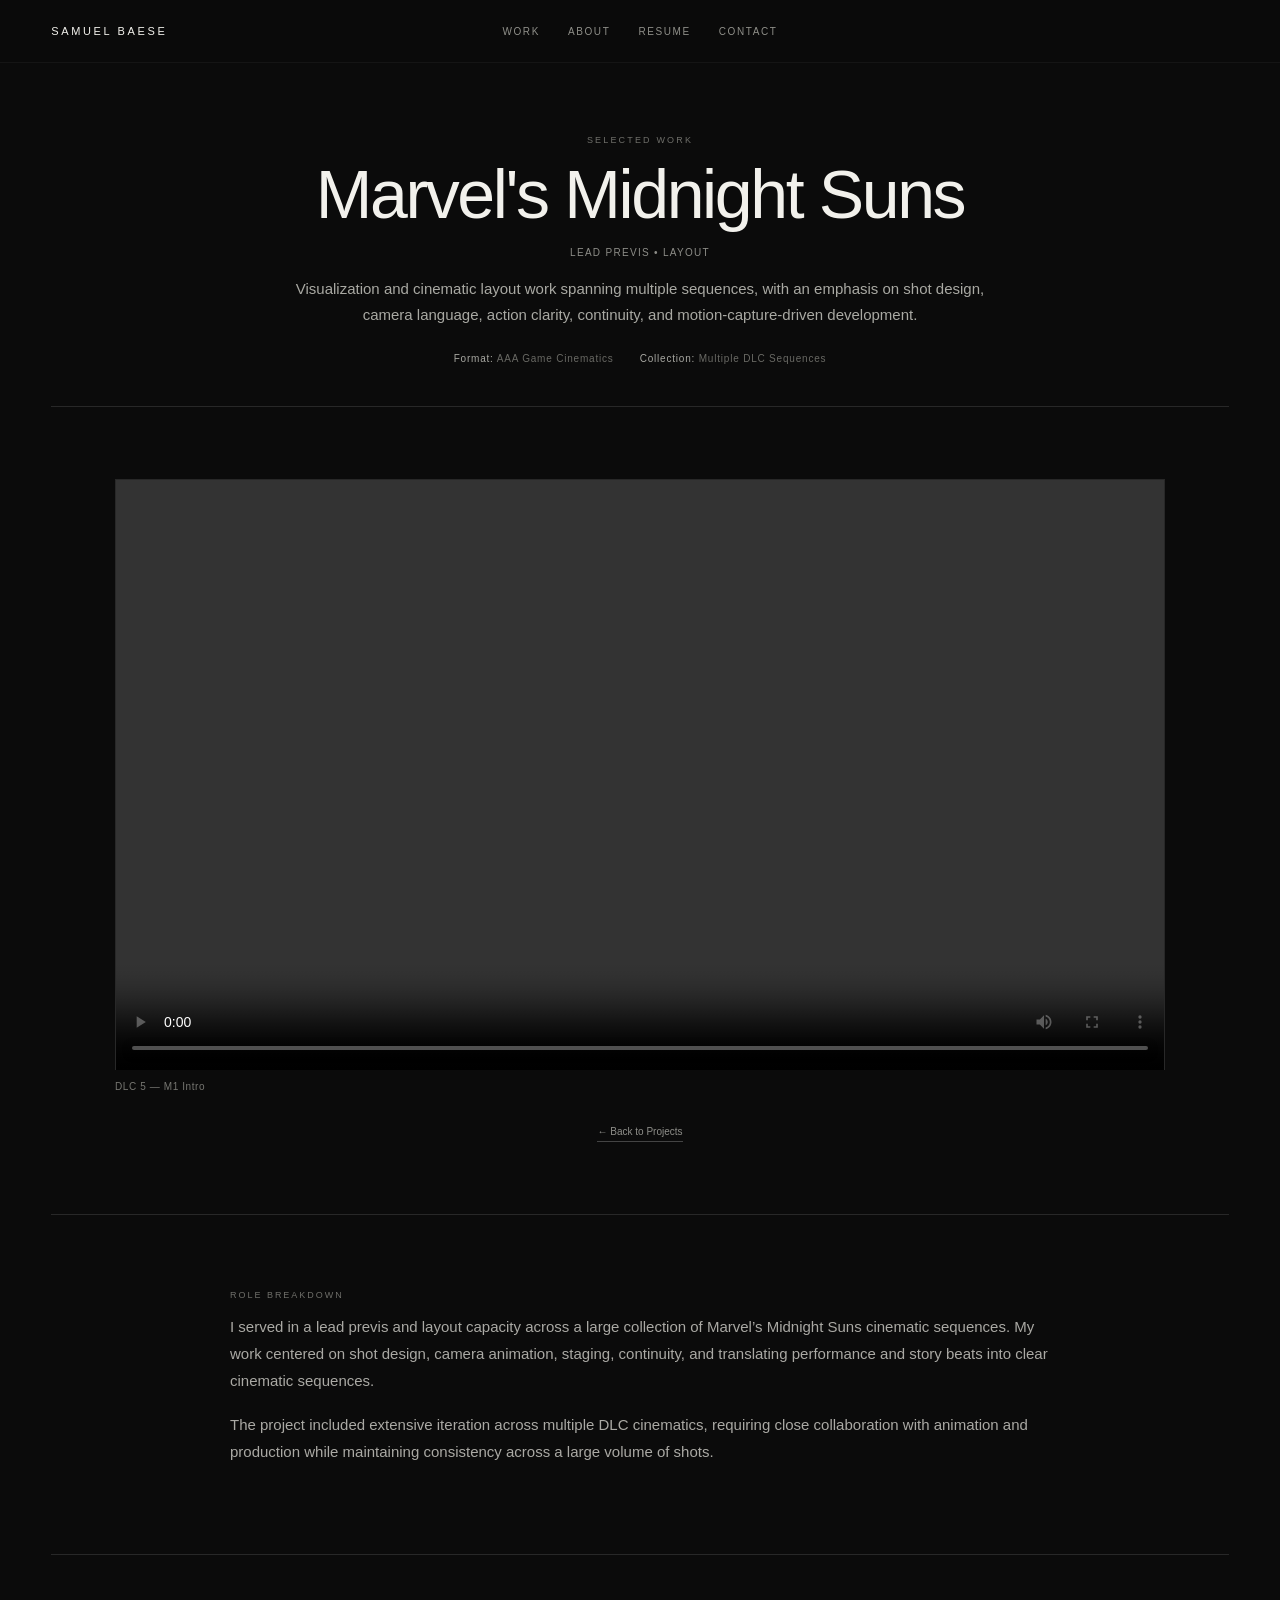
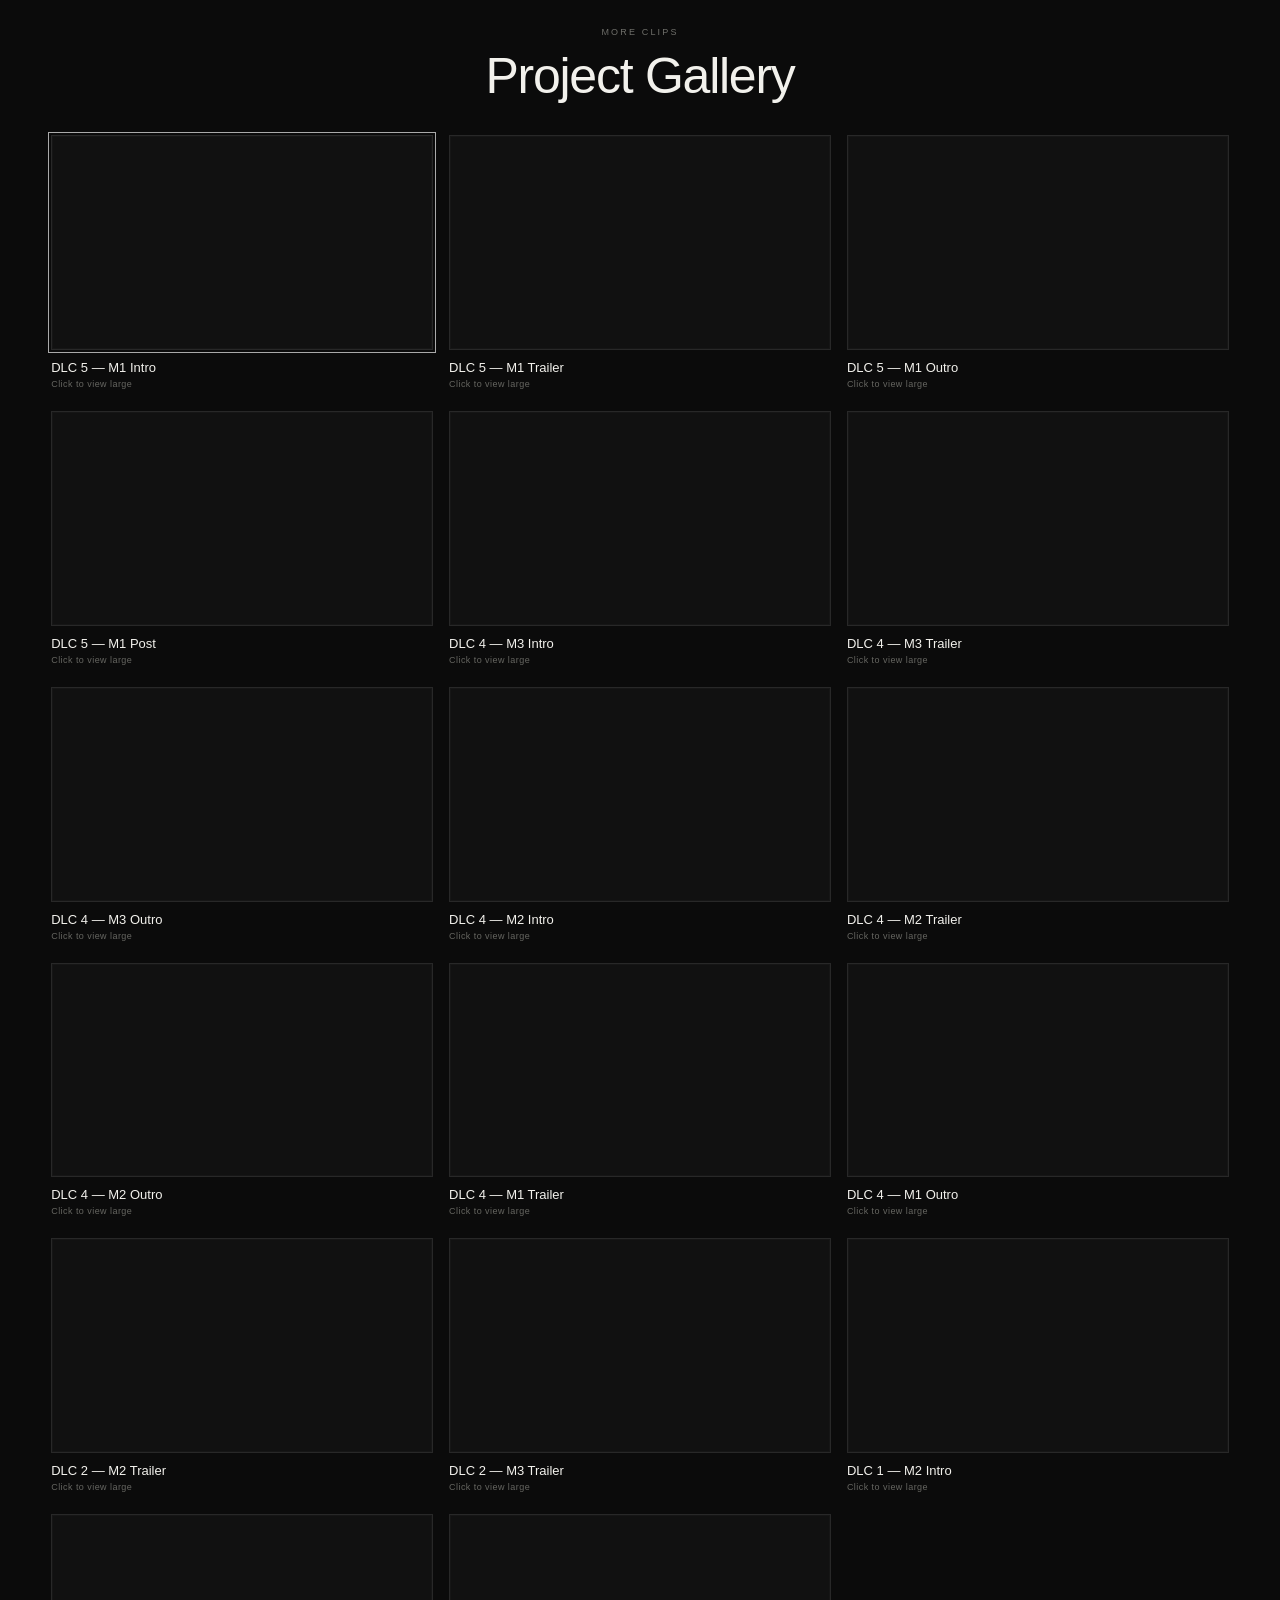
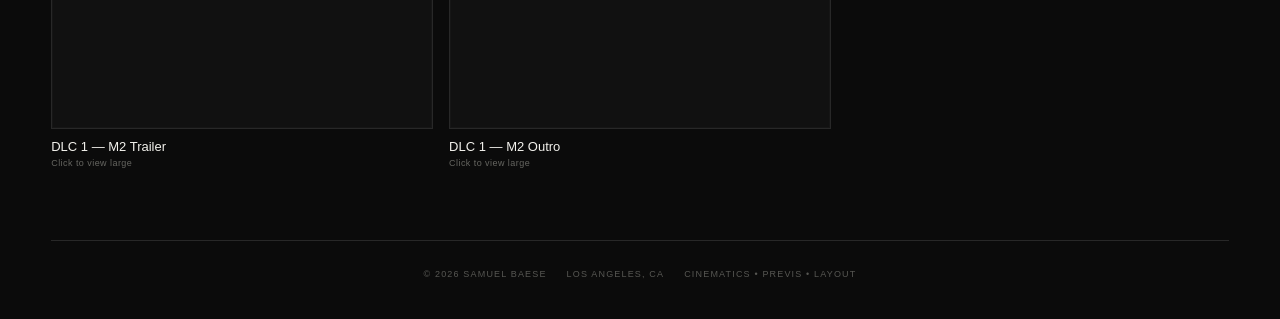
<file: work/midnight-suns.html>
<!doctype html>
<html lang="en">
<head>
<meta charset="utf-8"><meta name="viewport" content="width=device-width,initial-scale=1">
<meta name="description" content="Marvel&#x27;s Midnight Suns — selected work by Samuel Baese.">
<title>Marvel&#x27;s Midnight Suns — Samuel Baese</title>
<link rel="stylesheet" href="/assets/css/styles.css">
</head>
<body>

<header class="site-header">
  <div class="header-inner">
    <a class="brand" href="/index.html">Samuel Baese</a>
    <nav>
      <a href="/index.html#work">Work</a>
      <a href="/about.html">About</a>
      <a href="/assets/resume/Samuel_Baese_Resume.pdf" target="_blank" rel="noopener">Resume</a>
      <a href="/index.html#contact">Contact</a>
    </nav>
  </div>
</header>

<main class="shell">
  <section class="project-head">
    <p class="eyebrow">Selected Work</p>
    <h1>Marvel&#x27;s Midnight Suns</h1>
    <p class="project-role">Lead Previs • Layout</p>
    <p class="project-summary">Visualization and cinematic layout work spanning multiple sequences, with an emphasis on shot design, camera language, action clarity, continuity, and motion-capture-driven development.</p>
    <div class="facts"><span class="fact"><b>Format:</b> AAA Game Cinematics</span> <span class="fact"><b>Collection:</b> Multiple DLC Sequences</span></div>
  </section>

  <section class="section center">
    <div class="player-stage">
      <video data-stage-player controls playsinline preload="metadata" src="https://media.samuelbaese.com/midnight-suns/DLC5_M1_INT.mp4"></video>
    </div>
    <div class="now-playing" data-now-playing>DLC 5 — M1 Intro</div>
    <a class="back" href="/index.html#work">← Back to Projects</a>
  </section>

  
        <section class="section">
  <div class="project-breakdown">
    <p class="breakdown-label">Role Breakdown</p>
    <p>I served in a lead previs and layout capacity across a large collection of Marvel’s Midnight Suns cinematic sequences. My work centered on shot design, camera animation, staging, continuity, and translating performance and story beats into clear cinematic sequences.</p><p>The project included extensive iteration across multiple DLC cinematics, requiring close collaboration with animation and production while maintaining consistency across a large volume of shots.</p>
  </div>
</section>
<section class="section center">
          <p class="eyebrow">More Clips</p>
          <h2>Project Gallery</h2>
          <div class="clip-grid">
            <button class="clip-button active" type="button"
                    data-clip-src="https://media.samuelbaese.com/midnight-suns/DLC5_M1_INT.mp4" data-clip-title="DLC 5 — M1 Intro">
              <div class="thumb">
                <video data-thumb muted playsinline preload="metadata">
                  <source src="https://media.samuelbaese.com/midnight-suns/DLC5_M1_INT.mp4" type="video/mp4">
                </video>
              </div>
              <h3>DLC 5 — M1 Intro</h3>
              <p>Click to view large</p>
            </button>
            
            <button class="clip-button" type="button"
                    data-clip-src="https://media.samuelbaese.com/midnight-suns/DLC5_M1_TRA.mp4" data-clip-title="DLC 5 — M1 Trailer">
              <div class="thumb">
                <video data-thumb muted playsinline preload="metadata">
                  <source src="https://media.samuelbaese.com/midnight-suns/DLC5_M1_TRA.mp4" type="video/mp4">
                </video>
              </div>
              <h3>DLC 5 — M1 Trailer</h3>
              <p>Click to view large</p>
            </button>
            
            <button class="clip-button" type="button"
                    data-clip-src="https://media.samuelbaese.com/midnight-suns/DLC5_M1_OUT.mp4" data-clip-title="DLC 5 — M1 Outro">
              <div class="thumb">
                <video data-thumb muted playsinline preload="metadata">
                  <source src="https://media.samuelbaese.com/midnight-suns/DLC5_M1_OUT.mp4" type="video/mp4">
                </video>
              </div>
              <h3>DLC 5 — M1 Outro</h3>
              <p>Click to view large</p>
            </button>
            
            <button class="clip-button" type="button"
                    data-clip-src="https://media.samuelbaese.com/midnight-suns/DLC5_M1_POS.mp4" data-clip-title="DLC 5 — M1 Post">
              <div class="thumb">
                <video data-thumb muted playsinline preload="metadata">
                  <source src="https://media.samuelbaese.com/midnight-suns/DLC5_M1_POS.mp4" type="video/mp4">
                </video>
              </div>
              <h3>DLC 5 — M1 Post</h3>
              <p>Click to view large</p>
            </button>
            
            <button class="clip-button" type="button"
                    data-clip-src="https://media.samuelbaese.com/midnight-suns/DLC4_M3_INT.mp4" data-clip-title="DLC 4 — M3 Intro">
              <div class="thumb">
                <video data-thumb muted playsinline preload="metadata">
                  <source src="https://media.samuelbaese.com/midnight-suns/DLC4_M3_INT.mp4" type="video/mp4">
                </video>
              </div>
              <h3>DLC 4 — M3 Intro</h3>
              <p>Click to view large</p>
            </button>
            
            <button class="clip-button" type="button"
                    data-clip-src="https://media.samuelbaese.com/midnight-suns/DLC4_M3_TRA.mp4" data-clip-title="DLC 4 — M3 Trailer">
              <div class="thumb">
                <video data-thumb muted playsinline preload="metadata">
                  <source src="https://media.samuelbaese.com/midnight-suns/DLC4_M3_TRA.mp4" type="video/mp4">
                </video>
              </div>
              <h3>DLC 4 — M3 Trailer</h3>
              <p>Click to view large</p>
            </button>
            
            <button class="clip-button" type="button"
                    data-clip-src="https://media.samuelbaese.com/midnight-suns/DLC4_M3_OUT.mp4" data-clip-title="DLC 4 — M3 Outro">
              <div class="thumb">
                <video data-thumb muted playsinline preload="metadata">
                  <source src="https://media.samuelbaese.com/midnight-suns/DLC4_M3_OUT.mp4" type="video/mp4">
                </video>
              </div>
              <h3>DLC 4 — M3 Outro</h3>
              <p>Click to view large</p>
            </button>
            
            <button class="clip-button" type="button"
                    data-clip-src="https://media.samuelbaese.com/midnight-suns/DLC4_M2_INT.mp4" data-clip-title="DLC 4 — M2 Intro">
              <div class="thumb">
                <video data-thumb muted playsinline preload="metadata">
                  <source src="https://media.samuelbaese.com/midnight-suns/DLC4_M2_INT.mp4" type="video/mp4">
                </video>
              </div>
              <h3>DLC 4 — M2 Intro</h3>
              <p>Click to view large</p>
            </button>
            
            <button class="clip-button" type="button"
                    data-clip-src="https://media.samuelbaese.com/midnight-suns/DLC4_M2_TRA.mp4" data-clip-title="DLC 4 — M2 Trailer">
              <div class="thumb">
                <video data-thumb muted playsinline preload="metadata">
                  <source src="https://media.samuelbaese.com/midnight-suns/DLC4_M2_TRA.mp4" type="video/mp4">
                </video>
              </div>
              <h3>DLC 4 — M2 Trailer</h3>
              <p>Click to view large</p>
            </button>
            
            <button class="clip-button" type="button"
                    data-clip-src="https://media.samuelbaese.com/midnight-suns/DLC4_M2_OUT.mp4" data-clip-title="DLC 4 — M2 Outro">
              <div class="thumb">
                <video data-thumb muted playsinline preload="metadata">
                  <source src="https://media.samuelbaese.com/midnight-suns/DLC4_M2_OUT.mp4" type="video/mp4">
                </video>
              </div>
              <h3>DLC 4 — M2 Outro</h3>
              <p>Click to view large</p>
            </button>
            
            <button class="clip-button" type="button"
                    data-clip-src="https://media.samuelbaese.com/midnight-suns/DLC4_M1_TRA.mp4" data-clip-title="DLC 4 — M1 Trailer">
              <div class="thumb">
                <video data-thumb muted playsinline preload="metadata">
                  <source src="https://media.samuelbaese.com/midnight-suns/DLC4_M1_TRA.mp4" type="video/mp4">
                </video>
              </div>
              <h3>DLC 4 — M1 Trailer</h3>
              <p>Click to view large</p>
            </button>
            
            <button class="clip-button" type="button"
                    data-clip-src="https://media.samuelbaese.com/midnight-suns/DLC4_M1_OUT.mp4" data-clip-title="DLC 4 — M1 Outro">
              <div class="thumb">
                <video data-thumb muted playsinline preload="metadata">
                  <source src="https://media.samuelbaese.com/midnight-suns/DLC4_M1_OUT.mp4" type="video/mp4">
                </video>
              </div>
              <h3>DLC 4 — M1 Outro</h3>
              <p>Click to view large</p>
            </button>
            
            <button class="clip-button" type="button"
                    data-clip-src="https://media.samuelbaese.com/midnight-suns/DLC2_M2_TRA.mp4" data-clip-title="DLC 2 — M2 Trailer">
              <div class="thumb">
                <video data-thumb muted playsinline preload="metadata">
                  <source src="https://media.samuelbaese.com/midnight-suns/DLC2_M2_TRA.mp4" type="video/mp4">
                </video>
              </div>
              <h3>DLC 2 — M2 Trailer</h3>
              <p>Click to view large</p>
            </button>
            
            <button class="clip-button" type="button"
                    data-clip-src="https://media.samuelbaese.com/midnight-suns/DLC2_M3_TRA.mp4" data-clip-title="DLC 2 — M3 Trailer">
              <div class="thumb">
                <video data-thumb muted playsinline preload="metadata">
                  <source src="https://media.samuelbaese.com/midnight-suns/DLC2_M3_TRA.mp4" type="video/mp4">
                </video>
              </div>
              <h3>DLC 2 — M3 Trailer</h3>
              <p>Click to view large</p>
            </button>
            
            <button class="clip-button" type="button"
                    data-clip-src="https://media.samuelbaese.com/midnight-suns/DLC1_M2_INT.mp4" data-clip-title="DLC 1 — M2 Intro">
              <div class="thumb">
                <video data-thumb muted playsinline preload="metadata">
                  <source src="https://media.samuelbaese.com/midnight-suns/DLC1_M2_INT.mp4" type="video/mp4">
                </video>
              </div>
              <h3>DLC 1 — M2 Intro</h3>
              <p>Click to view large</p>
            </button>
            
            <button class="clip-button" type="button"
                    data-clip-src="https://media.samuelbaese.com/midnight-suns/DLC1_M2_TRA.mp4" data-clip-title="DLC 1 — M2 Trailer">
              <div class="thumb">
                <video data-thumb muted playsinline preload="metadata">
                  <source src="https://media.samuelbaese.com/midnight-suns/DLC1_M2_TRA.mp4" type="video/mp4">
                </video>
              </div>
              <h3>DLC 1 — M2 Trailer</h3>
              <p>Click to view large</p>
            </button>
            
            <button class="clip-button" type="button"
                    data-clip-src="https://media.samuelbaese.com/midnight-suns/DLC1_M2_OUT.mp4" data-clip-title="DLC 1 — M2 Outro">
              <div class="thumb">
                <video data-thumb muted playsinline preload="metadata">
                  <source src="https://media.samuelbaese.com/midnight-suns/DLC1_M2_OUT.mp4" type="video/mp4">
                </video>
              </div>
              <h3>DLC 1 — M2 Outro</h3>
              <p>Click to view large</p>
            </button>
            </div>
        </section>
        
</main>

<footer>
  <span>© <span data-year></span> Samuel Baese</span>
  <span>Los Angeles, CA</span>
  <span>Cinematics • Previs • Layout</span>
</footer>
<script src="/assets/js/site.js"></script>

</body>
</html>
</file>
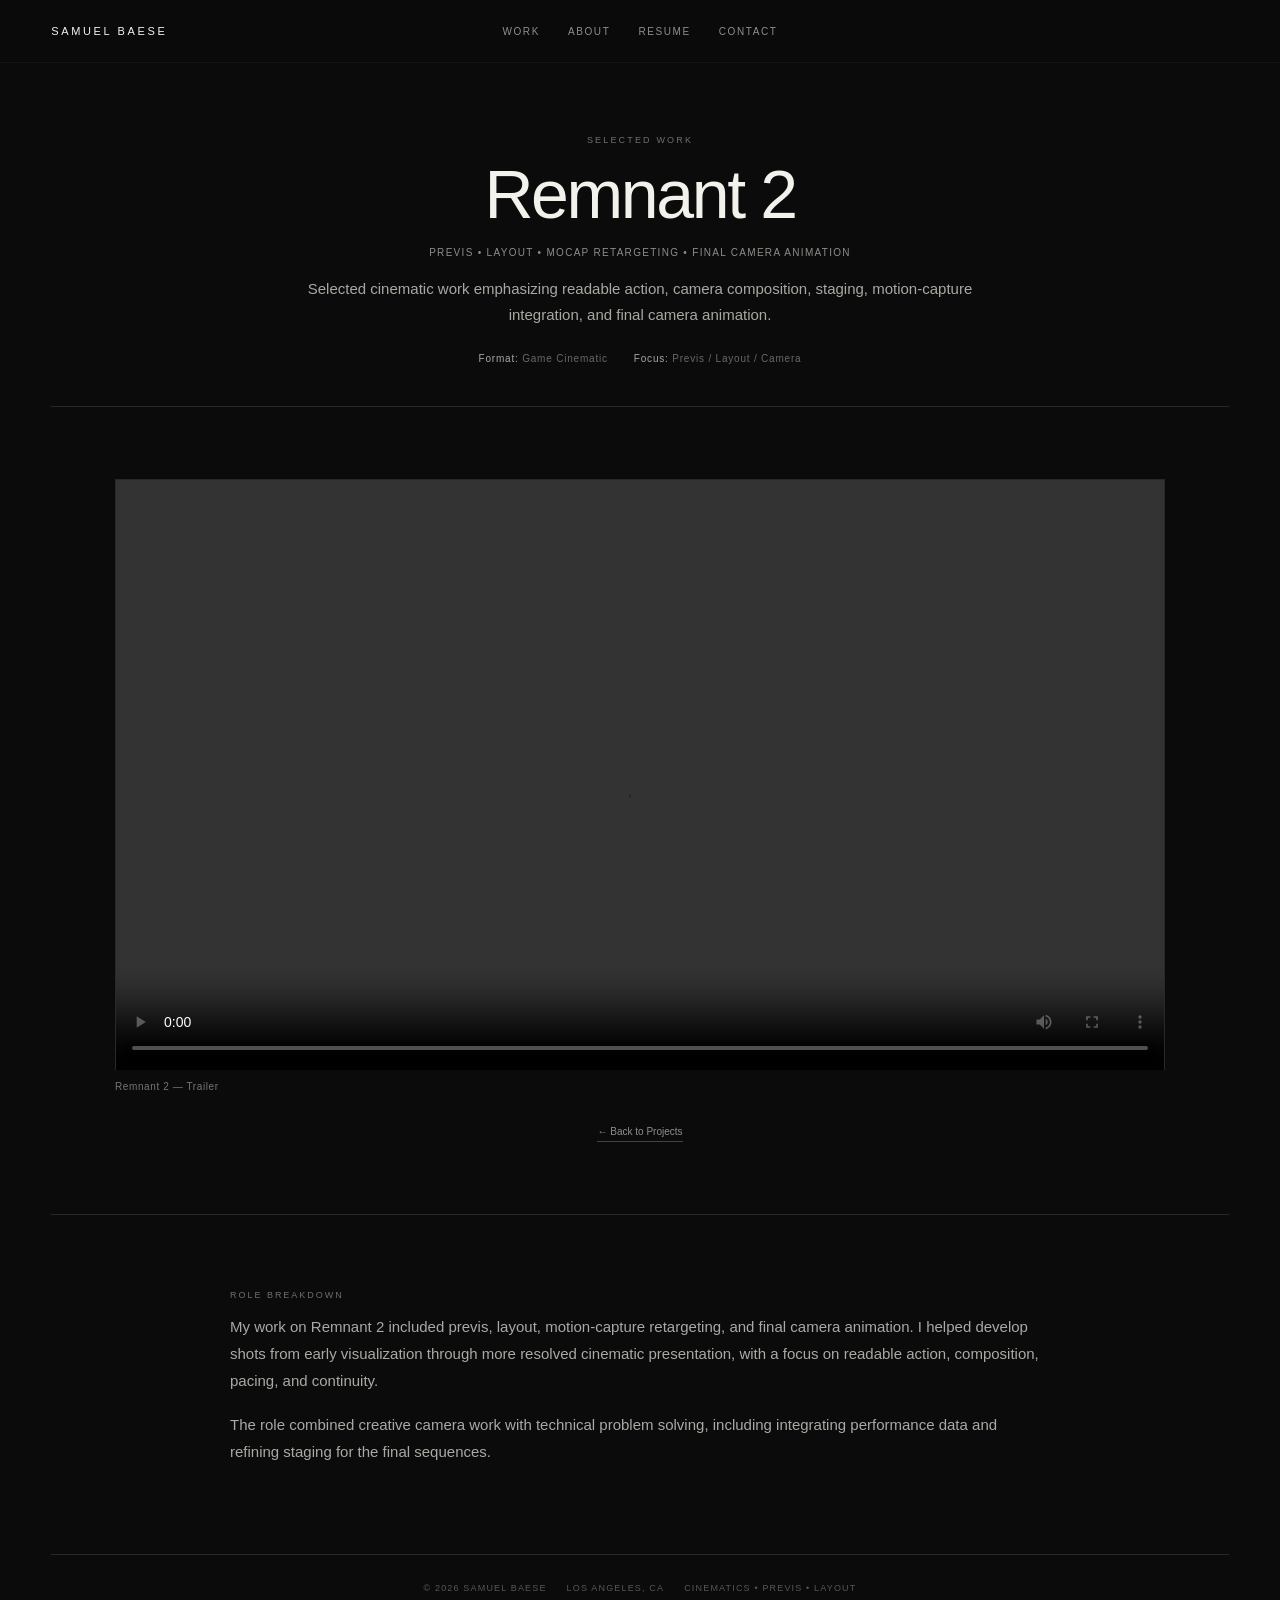
<file: work/remnant-2.html>
<!doctype html>
<html lang="en">
<head>
<meta charset="utf-8"><meta name="viewport" content="width=device-width,initial-scale=1">
<meta name="description" content="Remnant 2 — selected work by Samuel Baese.">
<title>Remnant 2 — Samuel Baese</title>
<link rel="stylesheet" href="/assets/css/styles.css">
</head>
<body>

<header class="site-header">
  <div class="header-inner">
    <a class="brand" href="/index.html">Samuel Baese</a>
    <nav>
      <a href="/index.html#work">Work</a>
      <a href="/about.html">About</a>
      <a href="/assets/resume/Samuel_Baese_Resume.pdf" target="_blank" rel="noopener">Resume</a>
      <a href="/index.html#contact">Contact</a>
    </nav>
  </div>
</header>

<main class="shell">
  <section class="project-head">
    <p class="eyebrow">Selected Work</p>
    <h1>Remnant 2</h1>
    <p class="project-role">Previs • Layout • Mocap Retargeting • Final Camera Animation</p>
    <p class="project-summary">Selected cinematic work emphasizing readable action, camera composition, staging, motion-capture integration, and final camera animation.</p>
    <div class="facts"><span class="fact"><b>Format:</b> Game Cinematic</span> <span class="fact"><b>Focus:</b> Previs / Layout / Camera</span></div>
  </section>

  <section class="section center">
    <div class="player-stage">
      <video data-stage-player controls playsinline preload="metadata" src="https://media.samuelbaese.com/remnant2/remnant2_trailer.mp4"></video>
    </div>
    <div class="now-playing" data-now-playing>Remnant 2 — Trailer</div>
    <a class="back" href="/index.html#work">← Back to Projects</a>
  </section>

  
<section class="section">
  <div class="project-breakdown">
    <p class="breakdown-label">Role Breakdown</p>
    <p>My work on Remnant 2 included previs, layout, motion-capture retargeting, and final camera animation. I helped develop shots from early visualization through more resolved cinematic presentation, with a focus on readable action, composition, pacing, and continuity.</p><p>The role combined creative camera work with technical problem solving, including integrating performance data and refining staging for the final sequences.</p>
  </div>
</section>
</main>

<footer>
  <span>© <span data-year></span> Samuel Baese</span>
  <span>Los Angeles, CA</span>
  <span>Cinematics • Previs • Layout</span>
</footer>
<script src="/assets/js/site.js"></script>

</body>
</html>
</file>
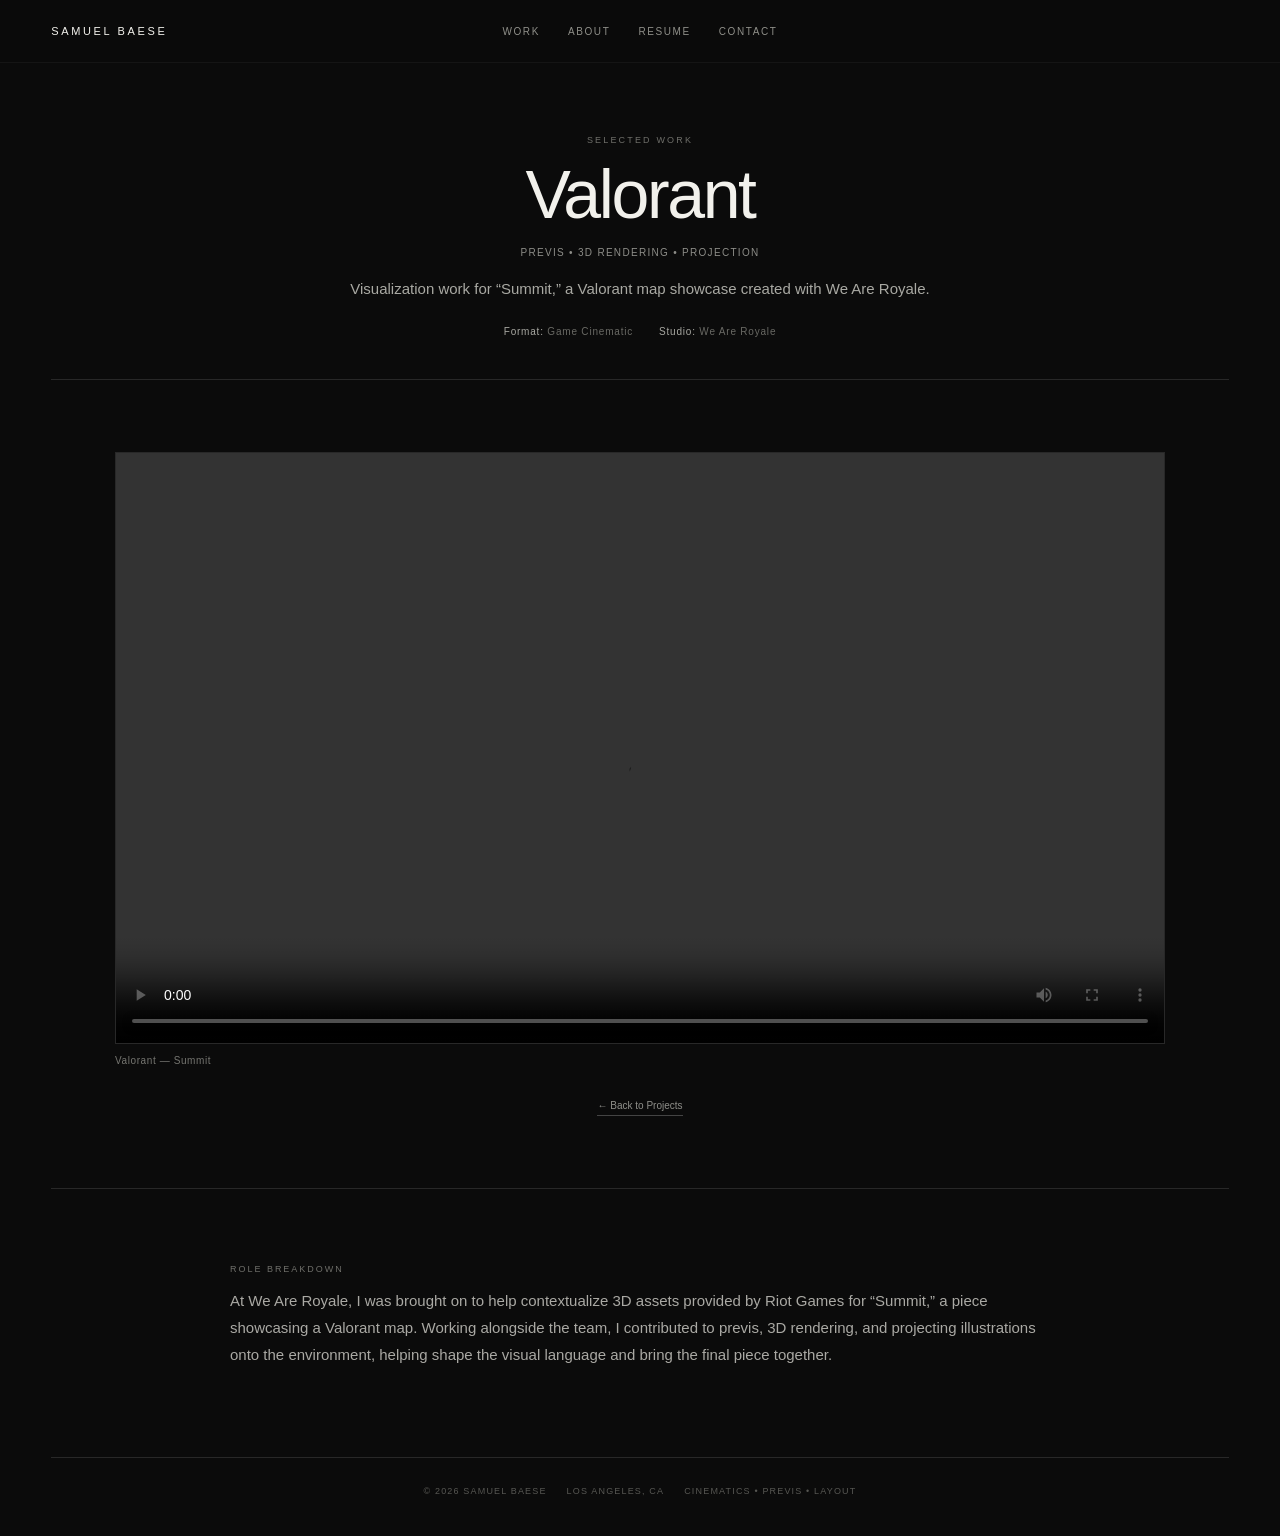
<file: work/valorant.html>
<!doctype html>
<html lang="en">
<head>
<meta charset="utf-8"><meta name="viewport" content="width=device-width,initial-scale=1">
<meta name="description" content="Valorant — selected work by Samuel Baese.">
<title>Valorant — Samuel Baese</title>
<link rel="stylesheet" href="/assets/css/styles.css">
</head>
<body>

<header class="site-header">
  <div class="header-inner">
    <a class="brand" href="/index.html">Samuel Baese</a>
    <nav>
      <a href="/index.html#work">Work</a>
      <a href="/about.html">About</a>
      <a href="/assets/resume/Samuel_Baese_Resume.pdf" target="_blank" rel="noopener">Resume</a>
      <a href="/index.html#contact">Contact</a>
    </nav>
  </div>
</header>

<main class="shell">
  <section class="project-head">
    <p class="eyebrow">Selected Work</p>
    <h1>Valorant</h1>
    <p class="project-role">Previs • 3D Rendering • Projection</p>
    <p class="project-summary">Visualization work for “Summit,” a Valorant map showcase created with We Are Royale.</p>
    <div class="facts"><span class="fact"><b>Format:</b> Game Cinematic</span> <span class="fact"><b>Studio:</b> We Are Royale</span></div>
  </section>

  <section class="section center">
    <div class="player-stage">
      <video data-stage-player controls playsinline preload="metadata" src="https://media.samuelbaese.com/valorant/weareroyale_valorant_summit.mp4"></video>
    </div>
    <div class="now-playing" data-now-playing>Valorant — Summit</div>
    <a class="back" href="/index.html#work">← Back to Projects</a>
  </section>

  
<section class="section">
  <div class="project-breakdown">
    <p class="breakdown-label">Role Breakdown</p>
    <p>At We Are Royale, I was brought on to help contextualize 3D assets provided by Riot Games for “Summit,” a piece showcasing a Valorant map. Working alongside the team, I contributed to previs, 3D rendering, and projecting illustrations onto the environment, helping shape the visual language and bring the final piece together.</p>
  </div>
</section>
</main>

<footer>
  <span>© <span data-year></span> Samuel Baese</span>
  <span>Los Angeles, CA</span>
  <span>Cinematics • Previs • Layout</span>
</footer>
<script src="/assets/js/site.js"></script>

</body>
</html>
</file>
<file: assets/css/styles.css>
:root{
  --bg:#0b0b0b;
  --bg2:#111;
  --text:#f2f1ec;
  --muted:#8f8f89;
  --line:#282828;
  --max:1180px;
}
*{box-sizing:border-box}
html{scroll-behavior:smooth;background:var(--bg)}
body{
  margin:0;
  background:var(--bg);
  color:var(--text);
  font-family:Arial,Helvetica,sans-serif;
  -webkit-font-smoothing:antialiased;
}
a{color:inherit;text-decoration:none}
img,video{display:block;max-width:100%}
button{font:inherit}
::selection{background:#eee;color:#111}

.shell{width:min(var(--max),92vw);margin:0 auto}
.narrow{width:min(860px,92vw);margin:0 auto}

.site-header{
  position:sticky;top:0;z-index:50;
  background:rgba(11,11,11,.93);
  backdrop-filter:blur(14px);
  border-bottom:1px solid rgba(255,255,255,.045)
}
.header-inner{
  width:min(var(--max),92vw);margin:0 auto;
  min-height:62px;display:flex;align-items:center;justify-content:center;
  position:relative
}
.brand{
  position:absolute;left:0;
  font-size:11px;letter-spacing:.24em;text-transform:uppercase
}
nav{display:flex;gap:28px}
nav a{
  font-size:10px;letter-spacing:.16em;text-transform:uppercase;color:var(--muted)
}
nav a:hover{color:var(--text)}

.profile-hero{
  text-align:center;
  padding:86px 0 54px
}
.profile-hero h1{
  margin:0;
  font-size:clamp(44px,7vw,82px);
  font-weight:300;
  letter-spacing:-.035em;
  line-height:1
}
.profile-role{
  margin:18px 0 0;
  font-size:14px;
  color:#b3b3ad;
  letter-spacing:.045em
}
.profile-meta{
  margin-top:10px;
  font-size:11px;
  color:#6f6f6a;
  letter-spacing:.06em;
  text-transform:uppercase
}
.palette{
  width:210px;height:3px;margin:26px auto 0;
  background:linear-gradient(90deg,#26313c,#7d5a3e,#293d46,#a9946f,#472c2c,#6e7e80,#a97644,#2d2630)
}

.section{
  padding:72px 0;
  border-top:1px solid var(--line)
}
.section.center{text-align:center}
.eyebrow{
  margin:0 0 10px;
  font-size:9px;
  letter-spacing:.24em;
  color:#6f6f6a;
  text-transform:uppercase
}
.section h2,.page-title{
  margin:0;
  font-size:clamp(30px,4.5vw,50px);
  font-weight:300;
  letter-spacing:-.025em
}
.section-copy{
  max-width:700px;
  margin:14px auto 0;
  color:var(--muted);
  font-size:14px;
  line-height:1.7
}

.reel{
  margin-top:30px;
  border:1px solid var(--line);
  background:#000
}
.reel video{width:100%;aspect-ratio:16/9;object-fit:contain;background:#000}

.project-grid{
  display:grid;
  grid-template-columns:repeat(3,minmax(0,1fr));
  gap:26px 18px;
  margin-top:34px
}
.project-tile{
  display:block;
  text-align:left
}
.thumb{
  aspect-ratio:16/9;
  background:#111;
  border:1px solid var(--line);
  overflow:hidden;
  position:relative
}
.thumb video,
.thumb img{
  width:100%;height:100%;object-fit:cover;
  display:block;
  filter:saturate(.9) brightness(.82);
  transition:transform .25s ease,filter .25s ease
}
.project-tile:hover .thumb video,
.project-tile:hover .thumb img{
  transform:scale(1.02);
  filter:saturate(1) brightness(.95)
}
.thumb::after{
  content:"";
  position:absolute;inset:0;
  box-shadow:inset 0 0 0 1px rgba(255,255,255,.02);
  pointer-events:none
}
.tile-info{
  padding:12px 2px 0
}
.tile-info h3{
  margin:0;
  font-size:16px;
  font-weight:400
}
.tile-info p{
  margin:5px 0 0;
  color:#777772;
  font-size:10px;
  letter-spacing:.05em
}
.tile-arrow{
  float:right;color:#5e5e5a;font-size:13px
}

.about-card{
  max-width:760px;
  margin:0 auto;
  text-align:center
}
.about-card p{
  color:#adada7;
  font-size:16px;
  line-height:1.75;
  margin:20px 0 0
}
.text-link{
  display:inline-block;
  margin-top:24px;
  padding-bottom:4px;
  border-bottom:1px solid #555;
  font-size:11px;
  letter-spacing:.08em
}

.contact-row{
  display:flex;
  justify-content:center;
  flex-wrap:wrap;
  gap:12px;
  margin-top:28px
}
.btn{
  display:inline-flex;align-items:center;justify-content:center;
  min-height:42px;padding:0 17px;
  border:1px solid #3a3a3a;
  font-size:10px;letter-spacing:.14em;text-transform:uppercase
}
.btn.primary{background:var(--text);color:#111;border-color:var(--text)}
.btn:hover{background:#181818}
.btn.primary:hover{background:#d9d7d1}

footer{
  width:min(var(--max),92vw);
  margin:0 auto;
  padding:28px 0 40px;
  border-top:1px solid var(--line);
  display:flex;justify-content:center;gap:20px;flex-wrap:wrap;
  color:#575753;
  font-size:9px;letter-spacing:.13em;text-transform:uppercase
}

/* project pages */
.project-head{
  text-align:center;
  padding:72px 0 42px
}
.project-head h1{
  margin:0;
  font-size:clamp(42px,6vw,68px);
  font-weight:300;
  letter-spacing:-.035em
}
.project-role{
  margin:14px 0 0;
  color:#8d8d88;
  font-size:10px;
  letter-spacing:.13em;
  text-transform:uppercase
}
.project-summary{
  max-width:740px;
  margin:18px auto 0;
  color:#a9a9a3;
  font-size:15px;
  line-height:1.75
}
.facts{
  display:flex;justify-content:center;flex-wrap:wrap;
  gap:10px 26px;
  margin-top:24px
}
.fact{
  font-size:10px;
  color:#696964;
  letter-spacing:.08em
}
.fact b{color:#a8a8a2;font-weight:400}

.player-stage{
  max-width:1050px;
  margin:0 auto;
  background:#000;
  border:1px solid var(--line)
}
.player-stage video{
  width:100%;
  aspect-ratio:16/9;
  object-fit:contain;
  background:#000
}
.now-playing{
  max-width:1050px;
  margin:11px auto 0;
  text-align:left;
  color:#767671;
  font-size:10px;
  letter-spacing:.06em
}

.clip-grid{
  display:grid;
  grid-template-columns:repeat(3,minmax(0,1fr));
  gap:22px 16px;
  margin-top:30px
}
.clip-button{
  appearance:none;
  border:0;
  padding:0;
  background:none;
  color:inherit;
  text-align:left;
  cursor:pointer
}
.clip-button .thumb{width:100%}
.clip-button.active .thumb{outline:1px solid #aaa;outline-offset:2px}
.clip-button h3{
  margin:10px 0 0;
  font-size:13px;font-weight:400
}
.clip-button p{
  margin:4px 0 0;
  color:#666661;
  font-size:9px;
  letter-spacing:.05em
}

.back{
  display:inline-block;
  margin-top:34px;
  padding-bottom:4px;
  border-bottom:1px solid #444;
  color:#8f8f8a;
  font-size:10px
}

/* about */
.about-page{
  padding:72px 0;
  text-align:center
}
.about-page h1{
  margin:0;
  font-size:clamp(42px,6vw,68px);
  font-weight:300;
  letter-spacing:-.035em
}
.about-body{
  max-width:760px;
  margin:34px auto 0
}
.about-body h2{
  font-size:24px;
  font-weight:300;
  margin:0 0 22px
}
.about-body p{
  font-size:16px;
  line-height:1.8;
  color:#aaa9a4
}
.skills{
  display:flex;justify-content:center;flex-wrap:wrap;gap:8px;
  margin-top:30px
}
.skill{
  border:1px solid #303030;
  padding:7px 9px;
  font-size:9px;
  letter-spacing:.1em;
  text-transform:uppercase;
  color:#83837e
}

/* 404 */
.notfound{
  min-height:80vh;
  display:grid;
  place-items:center;
  text-align:center
}

@media(max-width:900px){
  .project-grid,.clip-grid{grid-template-columns:repeat(2,minmax(0,1fr))}
}
@media(max-width:650px){
  .header-inner{justify-content:flex-end}
  .brand{left:0}
  nav{gap:14px}
  nav a{font-size:9px}
  nav a:nth-child(3){display:none}
  .project-grid,.clip-grid{grid-template-columns:1fr}
  .profile-hero{padding-top:58px}
  .section{padding:56px 0}
}

.about-page-v6{padding:72px 0 84px}
.about-heading{text-align:center;margin-bottom:48px}
.about-layout{display:grid;grid-template-columns:260px minmax(0,1fr);gap:54px;align-items:start;max-width:940px;margin:0 auto}
.about-photo{width:100%;aspect-ratio:4/5;object-fit:cover;object-position:center 32%;border:1px solid var(--line)}
.about-copy{text-align:left}
.about-copy h2{margin:0 0 24px;font-size:28px;font-weight:300;letter-spacing:-.02em}
.about-copy p{margin:0 0 18px;color:#aaa9a4;font-size:15px;line-height:1.82}
.about-copy .skills,.about-copy .contact-row{justify-content:flex-start}
.project-breakdown{max-width:820px;margin:0 auto;text-align:left}
.project-breakdown h2{margin:0 0 22px;font-size:30px;font-weight:300;letter-spacing:-.02em}
.project-breakdown p{margin:0 0 17px;color:#aaa9a4;font-size:15px;line-height:1.8}
.project-breakdown .breakdown-label{margin-bottom:10px;color:#6f6f6a;font-size:9px;letter-spacing:.22em;text-transform:uppercase}
@media(max-width:720px){.about-layout{grid-template-columns:1fr;gap:32px}.about-photo{max-width:300px;margin:0 auto}}


/* =========================================================
   v7 About page — editorial, text-first, family collage
   ========================================================= */
.about-editorial{
  padding-bottom:76px;
}
.about-editorial-head{
  max-width:820px;
  padding:78px 0 46px;
  text-align:left;
}
.about-editorial-head h1{
  margin:0;
  font-size:clamp(48px,7vw,82px);
  line-height:.96;
  font-weight:300;
  letter-spacing:-.045em;
}
.about-deck{
  max-width:620px;
  margin:16px 0 0;
  color:#989892;
  font-size:16px;
  line-height:1.6;
}
.about-story{
  display:grid;
  grid-template-columns:minmax(0,1.28fr) minmax(280px,.72fr);
  gap:clamp(42px,7vw,92px);
  align-items:start;
  padding-top:46px;
  border-top:1px solid var(--line);
}
.about-story-copy{
  max-width:690px;
}
.about-story-copy > p{
  margin:0 0 22px;
  color:#a9a9a3;
  font-size:16px;
  line-height:1.82;
}
.about-story-copy .about-lead{
  color:#e0dfda;
  font-size:21px;
  line-height:1.65;
  font-weight:300;
}
.about-skills-block{
  margin-top:38px;
  padding-top:28px;
  border-top:1px solid var(--line);
}
.about-skills-block .skills{
  justify-content:flex-start;
  margin-top:12px;
}
.about-links{
  display:flex;
  flex-wrap:wrap;
  gap:12px;
  margin-top:32px;
}
.about-collage{
  width:min(100%,420px);
  justify-self:end;
}
.about-collage figure{
  margin:0;
  overflow:hidden;
  background:#111;
  border:1px solid #232323;
}
.about-collage img{
  width:100%;
  height:100%;
  object-fit:cover;
}
.family-main{
  width:88%;
  margin-left:auto !important;
  aspect-ratio:4/3;
}
.family-main img{
  object-position:center 45%;
}
.family-secondary{
  display:grid;
  grid-template-columns:1fr 1fr;
  gap:12px;
  width:78%;
  margin:14px 0 0 auto;
  transform:translateX(-8%);
}
.family-secondary figure{
  aspect-ratio:4/3;
}
.family-secondary img{
  object-position:center 42%;
}

@media(max-width:860px){
  .about-editorial-head{
    padding-top:58px;
  }
  .about-story{
    grid-template-columns:1fr;
    gap:46px;
  }
  .about-collage{
    width:min(100%,560px);
    justify-self:start;
  }
  .family-main{
    width:78%;
    margin-left:0 !important;
  }
  .family-secondary{
    width:68%;
    margin-left:10%;
    transform:none;
  }
}
@media(max-width:580px){
  .about-story-copy .about-lead{
    font-size:19px;
  }
  .about-collage,
  .family-main,
  .family-secondary{
    width:100%;
    margin-left:0 !important;
  }
}
</file>
